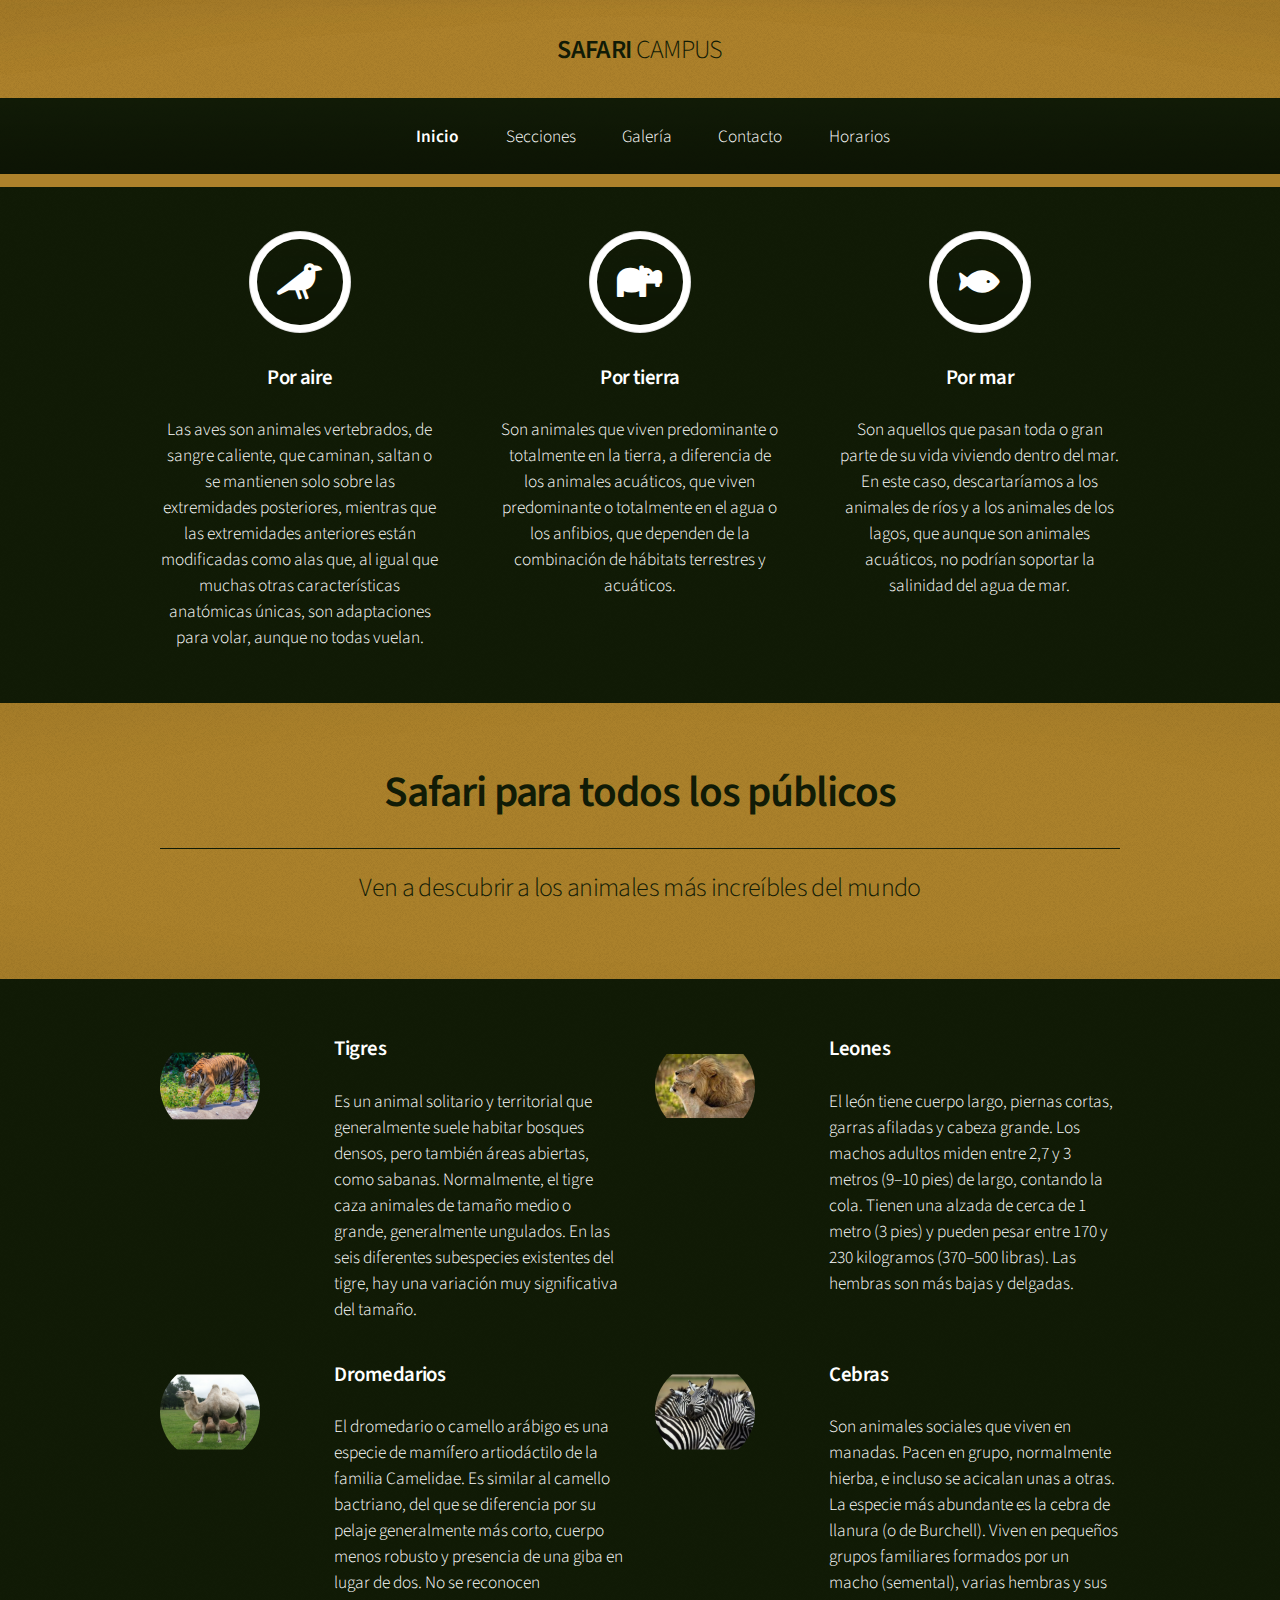
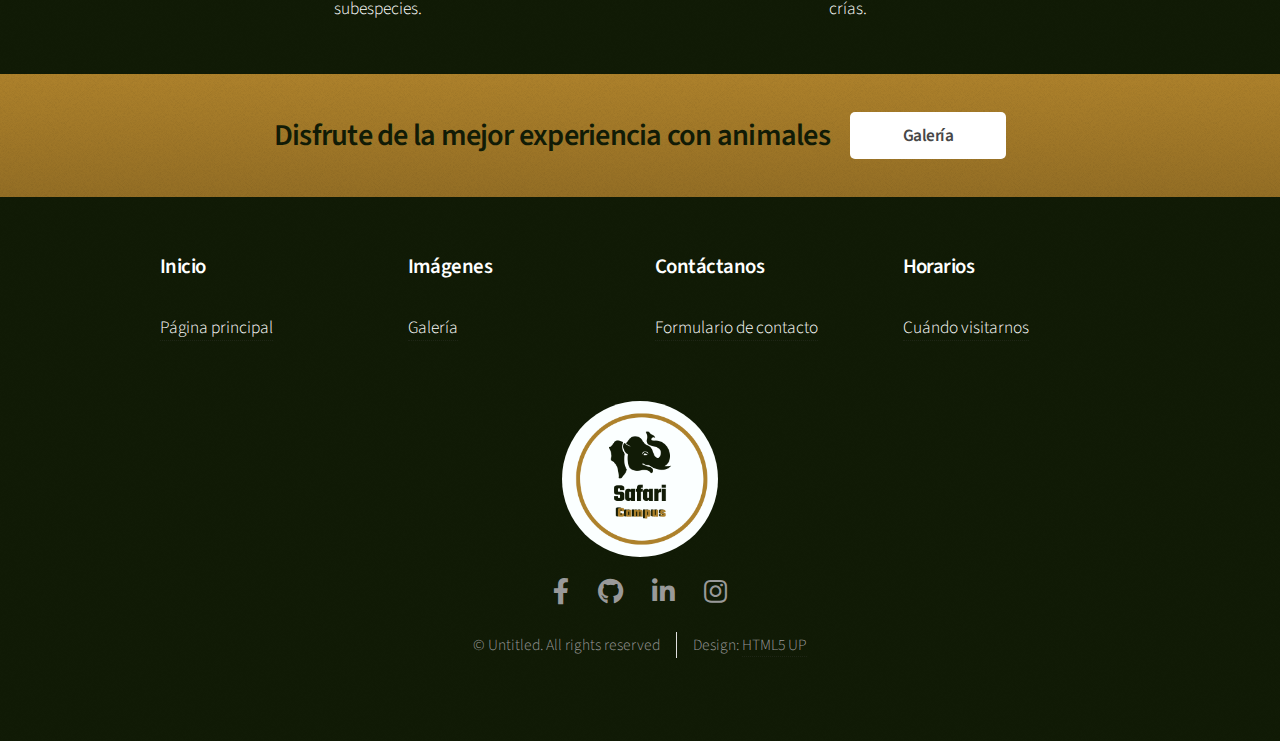
<file: H_IND_DIW_2EV/index.html>
<!DOCTYPE HTML> <!--DTD-->
<!--
	Arcana by HTML5 UP
	html5up.net | @ajlkn
	Free for personal and commercial use under the CCA 3.0 license (html5up.net/license)
-->
<html lang="es-ES"> <!--Idioma-->
	<head>
		<title>HITO INDIVIDUAL DIW</title>
		<meta charset="utf-8" />
		<meta name="viewport" content="width=device-width, initial-scale=1.0" /> <!--Viewport-->
		<link rel="stylesheet" href="assets/css/main.css" />
	</head>
	<body class="is-preload">
		<div id="page-wrapper">
			<!-- Header -->
			<div id="header">
				<!-- Logo -->
				<h1><a href="index.html" id="logo">SAFARI <em>CAMPUS</em></a></h1>
				<!-- Nav -->
				<nav id="nav">
					<ul>
						<li class="current"><a href="index.html">Inicio</a></li>
						<li>
							<a href="#" id="submenu" name="submenu" role="menuitem" aria-haspopup="true" aria-expanded="false" href="#">Secciones</a>
							<ul role="menu">
								<li role="none"><a id="submenu" name="submenu" role="menuitem" aria-haspopup="true" aria-expanded="false" href="#">Semi Libertad</a>
									<ul role="menu">
										<li role="none"><a role="menuitem" href="#">Tierra</a></li>
										<li role="none"><a role="menuitem" href="#">Aire</a></li>
										<li role="none"><a role="menuitem" href="#">Agua</a></li>
									</ul>
								</li>
								<li role="none"><a role="menuitem" href="#">Carnivoros</a></li>
								<li role="none"><a role="menuitem" href="#">Aves</a></li>
								<li role="none"><a role="menuitem" href="#">Reptiles</a></li>
							</ul>
						</li>
						<li><a href="galeria.html">Galería</a></li>
						<li><a href="contacto.html">Contacto</a></li>
						<li><a href="horarios.html">Horarios</a></li>
					</ul>
				</nav>
			</div>
		<main id=”main”>
			<!-- Highlights -->
				<section class="wrapper style1">
					<div class="container">
						<div class="row gtr-200">
							<section class="col-4 col-12-narrower">
								<div class="box highlight">
									<i class="icon solid major fa-crow" aria-hidden="true" title="Cuervo"></i>
									<h3>Por aire</h3>
									<p>Las aves son animales vertebrados, de sangre caliente, que caminan, saltan o se mantienen solo sobre las extremidades posteriores, mientras que las extremidades anteriores están modificadas como alas que, al igual que muchas otras características anatómicas únicas, son adaptaciones para volar, aunque no todas vuelan.</p>
								</div>
							</section>
							<section class="col-4 col-12-narrower">
								<div class="box highlight">
									<i class="icon solid major fa-hippo" aria-hidden="true" title="Hipopotamo"></i>
									<h3>Por tierra</h3>
									<p>Son animales que viven predominante o totalmente en la tierra, a diferencia de los animales acuáticos, que viven predominante o totalmente en el agua o los anfibios, que dependen de la combinación de hábitats terrestres y acuáticos.</p>
								</div>
							</section>
							<section class="col-4 col-12-narrower">
								<div class="box highlight">
									<i class="icon solid major fa-fish" aria-hidden="true" title="Pez"></i>
									<h3>Por mar</h3>
									<p>Son aquellos que pasan toda o gran parte de su vida viviendo dentro del mar. En este caso, descartaríamos a los animales de ríos y a los animales de los lagos, que aunque son animales acuáticos, no podrían soportar la salinidad del agua de mar.</p>
								</div>
							</section>
						</div>
					</div>
				</section>

			<!-- Gigantic Heading -->
				<section class="wrapper style2">
					<div class="container">
						<header class="major">
							<h2 id="h2index">Safari para todos los públicos</h2>
							<p>Ven a descubrir a los animales más increíbles del mundo</p>
						</header>
					</div>
				</section>

			<!-- Posts -->
				<section class="wrapper style1">
					<div class="container">
						<div class="row">
							<section class="col-6 col-12-narrower">
								<div class="box post">
									<a href="" class="image left">
										<svg width="100" height="100">
											<defs>
											  <pattern id="image1" patternUnits="userSpaceOnUse" height="100" width="100">
												<image x="0" y="0" height="100" width="100" xlink:href="media/tigres.webp"></image>
											  </pattern>
											</defs>
											<circle id='top' cx="50" cy="50" r="50" fill="url(#image1)"/>
										  </svg>
									</a>
									<div class="inner">
										<h3>Tigres</h3>
										<p>Es un animal solitario y territorial que generalmente suele habitar bosques densos, pero también áreas abiertas, como sabanas. Normalmente, el tigre caza animales de tamaño medio o grande, generalmente ungulados. En las seis diferentes subespecies existentes del tigre, hay una variación muy significativa del tamaño.</p>
									</div>
								</div>
							</section>
							<section class="col-6 col-12-narrower">
								<div class="box post">
									<a href="#" class="image left">
										<svg width="100" height="100">
											<defs>
											  <pattern id="image2" patternUnits="userSpaceOnUse" height="100" width="100">
												<image x="0" y="0" height="100" width="100" xlink:href="media/leones.webp"></image>
											  </pattern>
											</defs>
											<circle id='top' cx="50" cy="50" r="50" fill="url(#image2)"/>
										</svg>
									</a>
									<div class="inner">
										<h3>Leones</h3>
										<p>El león tiene cuerpo largo, piernas cortas, garras afiladas y cabeza grande. Los machos adultos miden entre 2,7 y 3 metros (9–10 pies) de largo, contando la cola. Tienen una alzada de cerca de 1 metro (3 pies) y pueden pesar entre 170 y 230 kilogramos (370–500 libras). Las hembras son más bajas y delgadas.</p>
									</div>
								</div>
							</section>
						</div>
						<div class="row">
							<section class="col-6 col-12-narrower">
								<div class="box post">
									<a href="#" class="image left">
										<svg width="100" height="100">
											<defs>
											  <pattern id="image3" patternUnits="userSpaceOnUse" height="100" width="100">
												<image x="0" y="0" height="100" width="100" xlink:href="media/dromedarios.webp"></image>
											  </pattern>
											</defs>
											<circle id='top' cx="50" cy="50" r="50" fill="url(#image3)"/>
										</svg>
									</a>
									<div class="inner">
										<h3>Dromedarios</h3>
										<p>El dromedario o camello arábigo es una especie de mamífero artiodáctilo de la familia Camelidae.​ Es similar al camello bactriano, del que se diferencia por su pelaje generalmente más corto, cuerpo menos robusto y presencia de una giba en lugar de dos. No se reconocen subespecies.</p>
									</div>
								</div>
							</section>
							<section class="col-6 col-12-narrower">
								<div class="box post">
									<a href="#" class="image left">
										<svg width="100" height="100">
											<defs>
											  <pattern id="image4" patternUnits="userSpaceOnUse" height="100" width="100">
												<image x="0" y="0" height="100" width="100" xlink:href="media/cebras.webp"></image>
											  </pattern>
											</defs>
											<circle id='top' cx="50" cy="50" r="50" fill="url(#image4)"/>
										</svg> 
									</a>
									<div class="inner">
										<h3>Cebras</h3>
										<p>Son animales sociales que viven en manadas. Pacen en grupo, normalmente hierba, e incluso se acicalan unas a otras. La especie más abundante es la cebra de llanura (o de Burchell). Viven en pequeños grupos familiares formados por un macho (semental), varias hembras y sus crías.</p>
									</div>
								</div>
							</section>
						</div>
					</div>
				</section>

			<!-- CTA -->
				<section id="cta" class="wrapper style3">
					<div class="container">
						<header>
							<h2 id="h2index">Disfrute de la mejor experiencia con animales</h2>
							<a href="galeria.html" class="button">Galería</a>
						</header>
					</div>
				</section>
		</main>

			<!-- Footer -->
				<div id="footer">
					<div class="container">
						<div class="row">
							<section class="col-3 col-6-narrower col-12-mobilep">
								<h3>Inicio</h3>
								<ul class="links">
									<li><a href="index.html">Página principal</a></li>
								</ul>
							</section>
							<section class="col-3 col-6-narrower col-12-mobilep">
								<h3>Imágenes</h3>
								<ul class="links">
									<li><a href="galeria.html">Galería</a></li>
								</ul>
							</section>
							<section class="col-3 col-6-narrower col-12-mobilep">
								<h3>Contáctanos</h3>
								<ul class="links">
									<li><a href="contacto.html">Formulario de contacto</a></li>
								</ul>
							</section>
							<section class="col-3 col-6-narrower col-12-mobilep">
								<h3>Horarios</h3>
								<ul class="links">
									<li><a href="horarios.html">Cuándo visitarnos</a></li>
								</ul>
							</section>
						</div>
					</div>

					<div class="container">
						<ul class="icons">
							<li><a href="index.html"><span class="label"><img id="logo" src="./media/SafariCamp.png"></span></a></li>
						</ul>
					</div>

					<!-- Icons -->
						<ul class="icons">
							<li><a href="https://www.facebook.com/safarimadrid/" class="icon brands fa-facebook-f"><span class="label">Facebook</span></a></li>
							<li><a href="https://github.com/Chaarly99/" class="icon brands fa-github"><span class="label">GitHub</span></a></li>
							<li><a href="https://www.linkedin.com/in/carlos-parro-p%C3%A9rez-5907aa153/" class="icon brands fa-linkedin-in"><span class="label">LinkedIn</span></a></li>
							<li><a href="https://www.instagram.com/safarimadridoficial/" class="icon brands fa-instagram"><span class="label">Google+</span></a></li>
						</ul>

					<!-- Copyright -->
						<div class="copyright">
							<ul class="menu">
								<li>&copy; Untitled. All rights reserved</li><li>Design: <a href="http://html5up.net">HTML5 UP</a></li>
							</ul>
						</div>

					<!--<a id=”skip” href="#main">Saltar navegación</a>-->

				</div>

		</div>

		<script>
			col_ariaexpanded = document.getElementsByName("submenu");
			document.addEventListener("keydown",function(e){
				if(e.keyCode == 27){
					col_ariaexpanded.forEach(function(el,index){
						el.setAttribute("aria-expanded","false");
					});
				}
			});

		</script>
		<!-- Scripts -->
			<script src="assets/js/jquery.min.js"></script>
			<script src="assets/js/jquery.dropotron.min.js"></script>
			<script src="assets/js/browser.min.js"></script>
			<script src="assets/js/breakpoints.min.js"></script>
			<script src="assets/js/util.js"></script>
			<script src="assets/js/main.js"></script>

	</body>
</html>
</file>
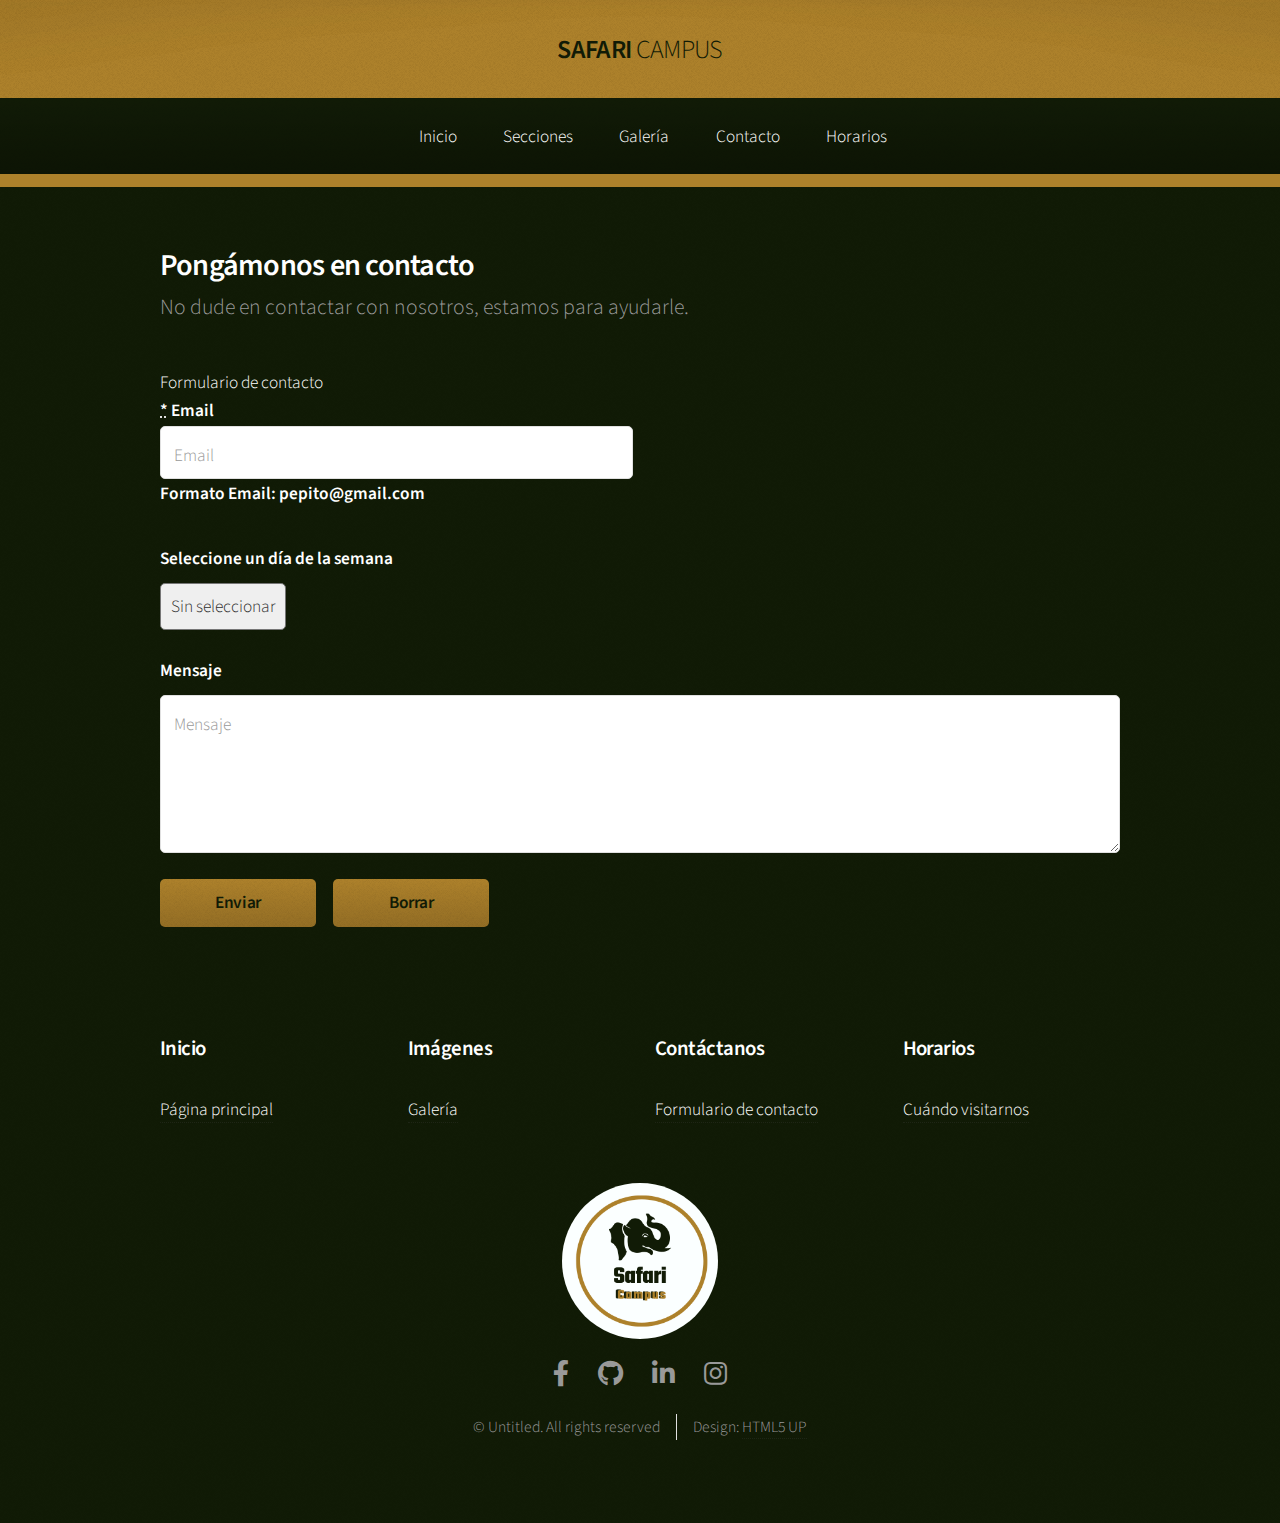
<file: H_IND_DIW_2EV/contacto.html>
<!DOCTYPE HTML>
<!--
	Arcana by HTML5 UP
	html5up.net | @ajlkn
	Free for personal and commercial use under the CCA 3.0 license (html5up.net/license)
-->
<html>
	<head>
		<title>HITO INDIVIDUAL DIW</title>
		<meta charset="utf-8" />
		<meta name="viewport" content="width=device-width, initial-scale=1, user-scalable=no" />
		<link rel="stylesheet" href="assets/css/main.css" />
	</head>
	<body class="is-preload">
		<div id="page-wrapper">

			<!-- Header -->
				<div id="header">

					<!-- Logo -->
					<h1><a href="index.html" id="logo">SAFARI <em>CAMPUS</em></a></h1>

					<!-- Nav -->
					<nav id="nav">
						<ul>
							<li><a href="index.html">Inicio</a></li>
							<li>
								<a href="#" role="menuitem" aria-haspopup="true" aria-expanded="false" href="#">Secciones</a>
								<ul role="menu">
									<li role="none"><a role="menuitem" aria-haspopup="true" aria-expanded="false" href="#">Semi Libertad</a>
										<ul role="menu">
											<li role="none"><a role="menuitem" href="#">Tierra</a></li>
											<li role="none"><a role="menuitem" href="#">Aire</a></li>
											<li role="none"><a role="menuitem" href="#">Agua</a></li>
										</ul>
									</li>
									<li role="none"><a role="menuitem" href="#">Carnivoros</a></li>
									<li role="none"><a role="menuitem" href="#">Aves</a></li>
									<li role="none"><a role="menuitem" href="#">Reptiles</a></li>
								</ul>
							</li>
							<li><a href="galeria.html">Galería</a></li>
							<li><a href="contacto.html">Contacto</a></li>
							<li><a href="horarios.html">Horarios</a></li>
						</ul>
					</nav>
				</div>

			<!-- Main -->
				<section class="wrapper style1">
					<div class="container">
						<div>
							<div class="col-8 col-12-narrower">
								<div id="content">
									<!-- Content -->
									<article>
										<header>
											<h2>Pongámonos en contacto</h2>
											<p>No dude en contactar con nosotros, estamos para ayudarle.</p>
										</header>

										<section class="col-6 col-12-narrower">
											<form name="form1">
												<fieldset>
													<legend>Formulario de contacto</legend>
													<div class="row gtr-50">
														<div class="col-6 col-12-mobilep">
															<label for="email"><abbr title="campo obligatorio">*</abbr>
																Email
																<input type="email" name="email" id="email" placeholder="Email" aria-describedby="Email" required="required" autocomplete="email"/>
																<span id="formatoemail">Formato Email: pepito@gmail.com</span>
																<span id="errormsg"></span>
															</label>
														</div>
													</div>
												</fieldset>
												
												<!-- Casillas de verificación 
												<fieldset>
													<legend>Seleccione las semanas en las que se encuentra
													interesado</legend>
													<input id="Semana1" type="checkbox" name="Semana1"
													value="Semana1" />
													<label for="Semana1">Semana1</label>
													<input id="Semana2" type="checkbox" name="Semana2"
													value="Semana2" />
													<label for="Semana2">Semana2</label>
												</fieldset>-->
												<br>
												<label for="dia">Seleccione un día de la semana</label>
													<select id="dia" name="dia">
													<option value="">Sin seleccionar</option>
													<optgroup label="Laborales">
														<option value="Lunes">Lunes</option>
														<option value="Martes">Martes</option>
														<option value="Miércoles">Miércoles</option>
														<option value="Jueves">Jueves</option>
														<option value="Viernes">Viernes</option>
													</optgroup>
													<optgroup label="Festivos">
														<option value="Sabado">Sabado</option>
														<option value="Domingo">Domingo</option>
													</optgroup>
												</select>
												<br>
												<br>
												<div class="col-12">
													<label for="mensaje">Mensaje</label>
													<textarea name="mensaje" id="mensaje" placeholder="Mensaje" rows="5"></textarea>
												</div>
												<br>
												<div class="col-12">
													<ul class="actions">
														<li><input type="submit" class="button alt" value="Enviar" onclick="ValidateEmail(document.form1.email)"/></li>
														<li></li><input type="reset" class="button alt" value="Borrar" /></li>
													</ul>
												</div>
												<!-- Mensaje de envío correcto 
												<p class="StatusOK">El formulario ha sido enviado con éxito.</p>
												Mensaje de envío incorrecto 
												<p class="StatusERROR">Se ha producido un error en el envío del
												formulario.</p>-->
											</form>
										</section>
									</article>
								</div>
							</div>
						</div>
					</div>
				</section>

			<!-- Footer -->
			<div id="footer">
				<div class="container">
					<div class="row">
						<section class="col-3 col-6-narrower col-12-mobilep">
							<h3>Inicio</h3>
							<ul class="links">
								<li><a href="index.html">Página principal</a></li>
							</ul>
						</section>
						<section class="col-3 col-6-narrower col-12-mobilep">
							<h3>Imágenes</h3>
							<ul class="links">
								<li><a href="galeria.html">Galería</a></li>
							</ul>
						</section>
						<section class="col-3 col-6-narrower col-12-mobilep">
							<h3>Contáctanos</h3>
							<ul class="links">
								<li><a href="contacto.html">Formulario de contacto</a></li>
							</ul>
						</section>
						<section class="col-3 col-6-narrower col-12-mobilep">
							<h3>Horarios</h3>
							<ul class="links">
								<li><a href="horarios.html">Cuándo visitarnos</a></li>
							</ul>
						</section>
					</div>
				</div>

				<div class="container">
					<ul class="icons">
						<li><a href="index.html"><span class="label"><img id="logo" src="./media/SafariCamp.png"></span></a></li>
					</ul>
				</div>

				<!-- Icons -->
					<ul class="icons">
						<li><a href="https://www.facebook.com/safarimadrid/" class="icon brands fa-facebook-f"><span class="label">Facebook</span></a></li>
						<li><a href="https://github.com/Chaarly99/" class="icon brands fa-github"><span class="label">GitHub</span></a></li>
						<li><a href="https://www.linkedin.com/in/carlos-parro-p%C3%A9rez-5907aa153/" class="icon brands fa-linkedin-in"><span class="label">LinkedIn</span></a></li>
						<li><a href="https://www.instagram.com/safarimadridoficial/" class="icon brands fa-instagram"><span class="label">Google+</span></a></li>
					</ul>

				<!-- Copyright -->
					<div class="copyright">
						<ul class="menu">
							<li>&copy; Untitled. All rights reserved</li><li>Design: <a href="http://html5up.net">HTML5 UP</a></li>
						</ul>
					</div>

			</div>

		</div>

		<script>
			function ValidateEmail(inputEmail)
			{
				var mailformat = /^w+([.-]?w+)*@w+([.-]?w+)*(.w{2,3})+$/;

				if(!inputEmail.value.match(mailformat))
				{
					alert("Ha introducido un email inválido!"); 
					document.form1.email.focus();
					return false;
				}
			}
		</script>

		<!-- Scripts -->
			<script src="assets/js/jquery.min.js"></script>
			<script src="assets/js/jquery.dropotron.min.js"></script>
			<script src="assets/js/browser.min.js"></script>
			<script src="assets/js/breakpoints.min.js"></script>
			<script src="assets/js/util.js"></script>
			<script src="assets/js/main.js"></script>

	</body>
</html>
</file>
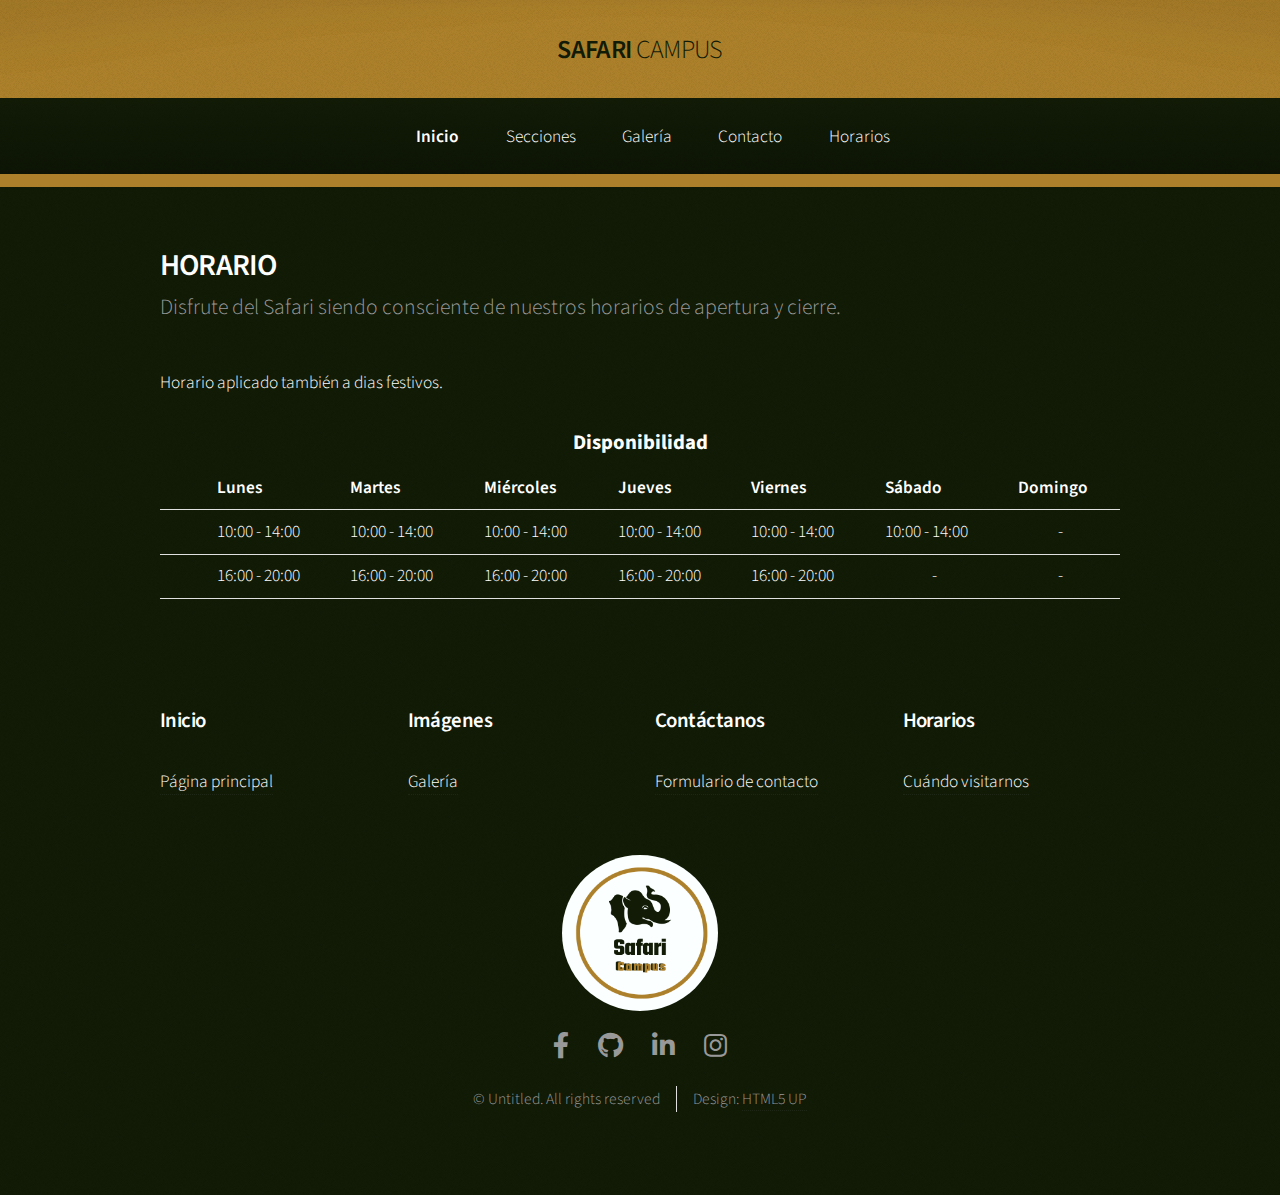
<file: H_IND_DIW_2EV/horarios.html>
<!DOCTYPE HTML>
<!--
	Arcana by HTML5 UP
	html5up.net | @ajlkn
	Free for personal and commercial use under the CCA 3.0 license (html5up.net/license)
-->
<html>
	<head>
		<title>HITO INDIVIDUAL DIW</title>
		<meta charset="utf-8" />
		<meta name="viewport" content="width=device-width, initial-scale=1, user-scalable=no" />
		<link rel="stylesheet" href="assets/css/main.css" />
	</head>
	<body class="is-preload">
		<div id="page-wrapper">

			<!-- Header -->
				<div id="header">

					<!-- Logo -->
					<h1><a href="index.html" id="logo">SAFARI <em>CAMPUS</em></a></h1>

					<!-- Nav -->
					<nav id="nav">
						<ul>
							<li class="current"><a href="index.html">Inicio</a></li>
							<li>
								<a href="#" role="menuitem" aria-haspopup="true" aria-expanded="false" href="#">Secciones</a>
								<ul role="menu">
									<li role="none"><a role="menuitem" aria-haspopup="true" aria-expanded="false" href="#">Semi Libertad</a>
										<ul role="menu">
											<li role="none"><a role="menuitem" href="#">Tierra</a></li>
											<li role="none"><a role="menuitem" href="#">Aire</a></li>
											<li role="none"><a role="menuitem" href="#">Agua</a></li>
										</ul>
									</li>
									<li role="none"><a role="menuitem" href="#">Carnivoros</a></li>
									<li role="none"><a role="menuitem" href="#">Aves</a></li>
									<li role="none"><a role="menuitem" href="#">Reptiles</a></li>
								</ul>
							</li>
							<li><a href="galeria.html">Galería</a></li>
							<li><a href="contacto.html">Contacto</a></li>
							<li><a href="horarios.html">Horarios</a></li>
						</ul>
					</nav>

				</div>

			<!-- Main -->
				<section class="wrapper style1">
					<div class="container">
						<div id="content">

							<!-- Content -->

								<article>
									<header>
										<h2>HORARIO</h2>
										<p>Disfrute del Safari siendo consciente de nuestros horarios de apertura y cierre.</p>
									</header>
									<p id="descripción">Horario aplicado también a dias festivos.</p>
										<table class="default" aria-describedby="descripción">
											<caption>Disponibilidad</caption>
											<tr>
												<td></td>
												<th id="d1">Lunes</th>
												<th id="d2">Martes</th>
												<th id="d3">Miércoles</th>
												<th id="d4">Jueves</th>
												<th id="d5">Viernes</th>
												<th id="d6">Sábado</th>
												<th id="d7">Domingo</th>
											</tr>
											<tr>
												<th id="t1"></th>
												<td headers="d1 t1">10:00 - 14:00</td>
												<td headers="d2 t1">10:00 - 14:00</td>
												<td headers="d3 t1">10:00 - 14:00</td>
												<td headers="d4 t1">10:00 - 14:00</td>
												<td headers="d5 t1">10:00 - 14:00</td>
												<td headers="d6 t1">10:00 - 14:00</td>
												<td headers="d7 t1" style="text-align: center;">-</td>
											</tr>
											<tr>
												<th id="t2"></th>
												<td headers="d1 t2">16:00 - 20:00</td>
												<td headers="d2 t2">16:00 - 20:00</td>
												<td headers="d3 t2">16:00 - 20:00</td>
												<td headers="d4 t2">16:00 - 20:00</td>
												<td headers="d5 t2">16:00 - 20:00</td>
												<td headers="d6 t2" style="text-align: center;">-</td>
												<td headers="d7 t2" style="text-align: center;">-</td>
											</tr>
										</table>
								</article>
						</div>
					</div>
				</section>

			<!-- Footer -->
			<div id="footer">
				<div class="container">
					<div class="row">
						<section class="col-3 col-6-narrower col-12-mobilep">
							<h3>Inicio</h3>
							<ul class="links">
								<li><a href="index.html">Página principal</a></li>
							</ul>
						</section>
						<section class="col-3 col-6-narrower col-12-mobilep">
							<h3>Imágenes</h3>
							<ul class="links">
								<li><a href="galeria.html">Galería</a></li>
							</ul>
						</section>
						<section class="col-3 col-6-narrower col-12-mobilep">
							<h3>Contáctanos</h3>
							<ul class="links">
								<li><a href="contacto.html">Formulario de contacto</a></li>
							</ul>
						</section>
						<section class="col-3 col-6-narrower col-12-mobilep">
							<h3>Horarios</h3>
							<ul class="links">
								<li><a href="horarios.html">Cuándo visitarnos</a></li>
							</ul>
						</section>
					</div>
				</div>

				<div class="container">
					<ul class="icons">
						<li><a href="index.html"><span class="label"><img id="logo" src="./media/SafariCamp.png"></span></a></li>
					</ul>
				</div>

				<!-- Icons -->
					<ul class="icons">
						<li><a href="https://www.facebook.com/safarimadrid/" class="icon brands fa-facebook-f"><span class="label">Facebook</span></a></li>
						<li><a href="https://github.com/Chaarly99/" class="icon brands fa-github"><span class="label">GitHub</span></a></li>
						<li><a href="https://www.linkedin.com/in/carlos-parro-p%C3%A9rez-5907aa153/" class="icon brands fa-linkedin-in"><span class="label">LinkedIn</span></a></li>
						<li><a href="https://www.instagram.com/safarimadridoficial/" class="icon brands fa-instagram"><span class="label">Google+</span></a></li>
					</ul>

				<!-- Copyright -->
					<div class="copyright">
						<ul class="menu">
							<li>&copy; Untitled. All rights reserved</li><li>Design: <a href="http://html5up.net">HTML5 UP</a></li>
						</ul>
					</div>

			</div>
		</div>

		<!-- Scripts -->
			<script src="assets/js/jquery.min.js"></script>
			<script src="assets/js/jquery.dropotron.min.js"></script>
			<script src="assets/js/browser.min.js"></script>
			<script src="assets/js/breakpoints.min.js"></script>
			<script src="assets/js/util.js"></script>
			<script src="assets/js/main.js"></script>

	</body>
</html>
</file>
<file: H_IND_DIW_2EV/assets/css/main.css>
@import url("fontawesome-all.min.css");
@import url("https://fonts.googleapis.com/css?family=Source+Sans+Pro:300,300italic,600,600italic");

/*
	Arcana by HTML5 UP
	html5up.net | @ajlkn
	Free for personal and commercial use under the CCA 3.0 license (html5up.net/license)
*/

html, body, div, span, applet, object,
iframe, h1, h2, h3, h4, h5, h6, p, blockquote,
pre, a, abbr, acronym, address, big, cite,
code, del, dfn, em, img, ins, kbd, q, s, samp,
small, strike, strong, sub, sup, tt, var, b,
u, i, center, dl, dt, dd, ol, ul, li, fieldset,
form, label, legend, table, caption, tbody,
tfoot, thead, tr, th, td, article, aside,
canvas, details, embed, figure, figcaption,
footer, header, hgroup, menu, nav, output, ruby,
section, summary, time, mark, audio, video {
	margin: 0;
	padding: 0;
	border: 0;
	font-size: 100%;
	font: inherit;
	vertical-align: baseline;}

article, aside, details, figcaption, figure,
footer, header, hgroup, menu, nav, section {
	display: block;}

body {
	line-height: 1;
	text-rendering: optimizeLegibility;
}

ol, ul {
	list-style: none;
}

blockquote, q {
	quotes: none;
}

	blockquote:before, blockquote:after, q:before, q:after {
		content: '';
		content: none;
	}

table {
	border-collapse: collapse;
	border-spacing: 0;
}

body {
	-webkit-text-size-adjust: none;
}

mark {
	background-color: transparent;
	color: inherit;
}

input::-moz-focus-inner {
	border: 0;
	padding: 0;
}

input, select, textarea {
	-moz-appearance: none;
	-webkit-appearance: none;
	-ms-appearance: none;
	appearance: none;
	color:#111B06;
}

svg:hover{
	transform: scale(1.5);
}

/* Basic */

	html {
		box-sizing: border-box;
	}

	*, *:before, *:after {
		box-sizing: inherit;
	}

	body {
		background: #111B06 url("images/bg01.png");
		overflow: auto;
	}

		body.is-preload *, body.is-preload *:before, body.is-preload *:after {
			-moz-animation: none !important;
			-webkit-animation: none !important;
			-ms-animation: none !important;
			animation: none !important;
			-moz-transition: none !important;
			-webkit-transition: none !important;
			-ms-transition: none !important;
			transition: none !important;
		}

	body, input, select, textarea {
		color: #fff;
		font-family: 'Source Sans Pro', sans-serif;
		font-size: 16pt;
		font-weight: 300;
		line-height: 1.65em;
	}

	#dia{
		color:#2f2f2f;
		border-radius: 5px;
		padding: 1%;
	}

	#logo{
		color:#111B06;
	}

	a {
		-moz-transition: color 0.2s ease-in-out, border-color 0.2s ease-in-out, opacity 0.2s ease-in-out;
		-webkit-transition: color 0.2s ease-in-out, border-color 0.2s ease-in-out, opacity 0.2s ease-in-out;
		-ms-transition: color 0.2s ease-in-out, border-color 0.2s ease-in-out, opacity 0.2s ease-in-out;
		transition: color 0.2s ease-in-out, border-color 0.2s ease-in-out, opacity 0.2s ease-in-out;
		color: #fff;
		text-decoration: none;
		border-bottom: dotted 1px;
	}

		a:hover {
			color: #ab812b;
			border-bottom-color: transparent;
		}

		a:link, a:visited, a:active {
			text-decoration:none;
		}

	strong, b {
		font-weight: 600;
	}

	em, i {
		font-style: italic;
	}

	p, ul, ol, dl, table, blockquote {
		margin: 0 0 2em 0;
	}

	h1, h2, h3, h4, h5, h6 {
		color: inherit;
		font-weight: 600;
		line-height: 1.75em;
		margin-bottom: 1em;
	}

		h1 a, h2 a, h3 a, h4 a, h5 a, h6 a {
			color: inherit;
			text-decoration: none;
		}

		h1 em, h2 em, h3 em, h4 em, h5 em, h6 em {
			font-style: normal;
			font-weight: 300;
		}

	h2 {
		font-size: 1.75em;
		letter-spacing: -0.025em;
	}

	#h2index{
		color:#111B06;
	}

	h3 {
		font-size: 1.2em;
		letter-spacing: -0.025em;
	}

	sub {
		font-size: 0.8em;
		position: relative;
		top: 0.5em;
	}

	sup {
		font-size: 0.8em;
		position: relative;
		top: -0.5em;
	}

	hr {
		border-top: solid 1px #e0e0e0;
		border: 0;
		margin-bottom: 1.5em;
	}

	blockquote {
		border-left: solid 0.5em #e0e0e0;
		font-style: italic;
		padding: 1em 0 1em 2em;
	}

/* Container */

	.container {
		margin: 0 auto;
		max-width: 100%;
		width: 1400px;
	}

		@media screen and (max-width: 1680px) {

			.container {
				width: 1200px;
			}

		}

		@media screen and (max-width: 1280px) {

			.container {
				width: 960px;
			}

		}

		@media screen and (max-width: 980px) {

			.container {
				width: 95%;
			}

		}

		@media screen and (max-width: 840px) {

			.container {
				width: 95%;
			}

		}

		@media screen and (max-width: 736px) {

			.container {
				width: 90%;
			}

		}

		@media screen and (max-width: 480px) {

			.container {
				width: 100%;
			}

		}

/* Row */

	.row {
		display: flex;
		flex-wrap: wrap;
		box-sizing: border-box;
		align-items: stretch;
	}

		.row > * {
			box-sizing: border-box;
		}

		.row.gtr-uniform > * > :last-child {
			margin-bottom: 0;
		}

		.row.aln-left {
			justify-content: flex-start;
		}

		.row.aln-center {
			justify-content: center;
		}

		.row.aln-right {
			justify-content: flex-end;
		}

		.row.aln-top {
			align-items: flex-start;
		}

		.row.aln-middle {
			align-items: center;
		}

		.row.aln-bottom {
			align-items: flex-end;
		}

		.row > .imp {
			order: -1;
		}

		.row > .col-1 {
			width: 8.33333%;
		}

		.row > .off-1 {
			margin-left: 8.33333%;
		}

		.row > .col-2 {
			width: 16.66667%;
		}

		.row > .off-2 {
			margin-left: 16.66667%;
		}

		.row > .col-3 {
			width: 25%;
		}

		.row > .off-3 {
			margin-left: 25%;
		}

		.row > .col-4 {
			width: 33.33333%;
		}

		.row > .off-4 {
			margin-left: 33.33333%;
		}

		.row > .col-5 {
			width: 41.66667%;
		}

		.row > .off-5 {
			margin-left: 41.66667%;
		}

		.row > .col-6 {
			width: 50%;
		}

		.row > .off-6 {
			margin-left: 50%;
		}

		.row > .col-7 {
			width: 58.33333%;
		}

		.row > .off-7 {
			margin-left: 58.33333%;
		}

		.row > .col-8 {
			width: 66.66667%;
		}

		.row > .off-8 {
			margin-left: 66.66667%;
		}

		.row > .col-9 {
			width: 75%;
		}

		.row > .off-9 {
			margin-left: 75%;
		}

		.row > .col-10 {
			width: 83.33333%;
		}

		.row > .off-10 {
			margin-left: 83.33333%;
		}

		.row > .col-11 {
			width: 91.66667%;
		}

		.row > .off-11 {
			margin-left: 91.66667%;
		}

		.row > .col-12 {
			width: 100%;
		}

		.row > .off-12 {
			margin-left: 100%;
		}

		.row.gtr-0 {
			margin-top: 0px;
			margin-left: 0px;
		}

			.row.gtr-0 > * {
				padding: 0px 0 0 0px;
			}

			.row.gtr-0.gtr-uniform {
				margin-top: 0px;
			}

				.row.gtr-0.gtr-uniform > * {
					padding-top: 0px;
				}

		.row.gtr-25 {
			margin-top: -12.5px;
			margin-left: -12.5px;
		}

			.row.gtr-25 > * {
				padding: 12.5px 0 0 12.5px;
			}

			.row.gtr-25.gtr-uniform {
				margin-top: -12.5px;
			}

				.row.gtr-25.gtr-uniform > * {
					padding-top: 12.5px;
				}

		.row.gtr-50 {
			margin-top: -25px;
			margin-left: -25px;
		}

			.row.gtr-50 > * {
				padding: 25px 0 0 25px;
			}

			.row.gtr-50.gtr-uniform {
				margin-top: -25px;
			}

				.row.gtr-50.gtr-uniform > * {
					padding-top: 25px;
				}

		.row {
			margin-top: -50px;
			margin-left: -50px;
		}

			.row > * {
				padding: 50px 0 0 50px;
			}

			.row.gtr-uniform {
				margin-top: -50px;
			}

				.row.gtr-uniform > * {
					padding-top: 50px;
				}

		.row.gtr-150 {
			margin-top: -75px;
			margin-left: -75px;
		}

			.row.gtr-150 > * {
				padding: 75px 0 0 75px;
			}

			.row.gtr-150.gtr-uniform {
				margin-top: -75px;
			}

				.row.gtr-150.gtr-uniform > * {
					padding-top: 75px;
				}

		.row.gtr-200 {
			margin-top: -100px;
			margin-left: -100px;
		}

			.row.gtr-200 > * {
				padding: 100px 0 0 100px;
			}

			.row.gtr-200.gtr-uniform {
				margin-top: -100px;
			}

				.row.gtr-200.gtr-uniform > * {
					padding-top: 100px;
				}

		@media screen and (max-width: 1680px) {

			.row {
				display: flex;
				flex-wrap: wrap;
				box-sizing: border-box;
				align-items: stretch;
			}

				.row > * {
					box-sizing: border-box;
				}

				.row.gtr-uniform > * > :last-child {
					margin-bottom: 0;
				}

				.row.aln-left {
					justify-content: flex-start;
				}

				.row.aln-center {
					justify-content: center;
				}

				.row.aln-right {
					justify-content: flex-end;
				}

				.row.aln-top {
					align-items: flex-start;
				}

				.row.aln-middle {
					align-items: center;
				}

				.row.aln-bottom {
					align-items: flex-end;
				}

				.row > .imp-wide {
					order: -1;
				}

				.row > .col-1-wide {
					width: 8.33333%;
				}

				.row > .off-1-wide {
					margin-left: 8.33333%;
				}

				.row > .col-2-wide {
					width: 16.66667%;
				}

				.row > .off-2-wide {
					margin-left: 16.66667%;
				}

				.row > .col-3-wide {
					width: 25%;
				}

				.row > .off-3-wide {
					margin-left: 25%;
				}

				.row > .col-4-wide {
					width: 33.33333%;
				}

				.row > .off-4-wide {
					margin-left: 33.33333%;
				}

				.row > .col-5-wide {
					width: 41.66667%;
				}

				.row > .off-5-wide {
					margin-left: 41.66667%;
				}

				.row > .col-6-wide {
					width: 50%;
				}

				.row > .off-6-wide {
					margin-left: 50%;
				}

				.row > .col-7-wide {
					width: 58.33333%;
				}

				.row > .off-7-wide {
					margin-left: 58.33333%;
				}

				.row > .col-8-wide {
					width: 66.66667%;
				}

				.row > .off-8-wide {
					margin-left: 66.66667%;
				}

				.row > .col-9-wide {
					width: 75%;
				}

				.row > .off-9-wide {
					margin-left: 75%;
				}

				.row > .col-10-wide {
					width: 83.33333%;
				}

				.row > .off-10-wide {
					margin-left: 83.33333%;
				}

				.row > .col-11-wide {
					width: 91.66667%;
				}

				.row > .off-11-wide {
					margin-left: 91.66667%;
				}

				.row > .col-12-wide {
					width: 100%;
				}

				.row > .off-12-wide {
					margin-left: 100%;
				}

				.row.gtr-0 {
					margin-top: 0px;
					margin-left: 0px;
				}

					.row.gtr-0 > * {
						padding: 0px 0 0 0px;
					}

					.row.gtr-0.gtr-uniform {
						margin-top: 0px;
					}

						.row.gtr-0.gtr-uniform > * {
							padding-top: 0px;
						}

				.row.gtr-25 {
					margin-top: -10px;
					margin-left: -10px;
				}

					.row.gtr-25 > * {
						padding: 10px 0 0 10px;
					}

					.row.gtr-25.gtr-uniform {
						margin-top: -10px;
					}

						.row.gtr-25.gtr-uniform > * {
							padding-top: 10px;
						}

				.row.gtr-50 {
					margin-top: -20px;
					margin-left: -20px;
				}

					.row.gtr-50 > * {
						padding: 20px 0 0 20px;
					}

					.row.gtr-50.gtr-uniform {
						margin-top: -20px;
					}

						.row.gtr-50.gtr-uniform > * {
							padding-top: 20px;
						}

				.row {
					margin-top: -40px;
					margin-left: -40px;
				}

					.row > * {
						padding: 40px 0 0 40px;
					}

					.row.gtr-uniform {
						margin-top: -40px;
					}

						.row.gtr-uniform > * {
							padding-top: 40px;
						}

				.row.gtr-150 {
					margin-top: -60px;
					margin-left: -60px;
				}

					.row.gtr-150 > * {
						padding: 60px 0 0 60px;
					}

					.row.gtr-150.gtr-uniform {
						margin-top: -60px;
					}

						.row.gtr-150.gtr-uniform > * {
							padding-top: 60px;
						}

				.row.gtr-200 {
					margin-top: -80px;
					margin-left: -80px;
				}

					.row.gtr-200 > * {
						padding: 80px 0 0 80px;
					}

					.row.gtr-200.gtr-uniform {
						margin-top: -80px;
					}

						.row.gtr-200.gtr-uniform > * {
							padding-top: 80px;
						}

		}

		@media screen and (max-width: 1280px) {

			.row {
				display: flex;
				flex-wrap: wrap;
				box-sizing: border-box;
				align-items: stretch;
			}

				.row > * {
					box-sizing: border-box;
				}

				.row.gtr-uniform > * > :last-child {
					margin-bottom: 0;
				}

				.row.aln-left {
					justify-content: flex-start;
				}

				.row.aln-center {
					justify-content: center;
				}

				.row.aln-right {
					justify-content: flex-end;
				}

				.row.aln-top {
					align-items: flex-start;
				}

				.row.aln-middle {
					align-items: center;
				}

				.row.aln-bottom {
					align-items: flex-end;
				}

				.row > .imp-normal {
					order: -1;
				}

				.row > .col-1-normal {
					width: 8.33333%;
				}

				.row > .off-1-normal {
					margin-left: 8.33333%;
				}

				.row > .col-2-normal {
					width: 16.66667%;
				}

				.row > .off-2-normal {
					margin-left: 16.66667%;
				}

				.row > .col-3-normal {
					width: 25%;
				}

				.row > .off-3-normal {
					margin-left: 25%;
				}

				.row > .col-4-normal {
					width: 33.33333%;
				}

				.row > .off-4-normal {
					margin-left: 33.33333%;
				}

				.row > .col-5-normal {
					width: 41.66667%;
				}

				.row > .off-5-normal {
					margin-left: 41.66667%;
				}

				.row > .col-6-normal {
					width: 50%;
				}

				.row > .off-6-normal {
					margin-left: 50%;
				}

				.row > .col-7-normal {
					width: 58.33333%;
				}

				.row > .off-7-normal {
					margin-left: 58.33333%;
				}

				.row > .col-8-normal {
					width: 66.66667%;
				}

				.row > .off-8-normal {
					margin-left: 66.66667%;
				}

				.row > .col-9-normal {
					width: 75%;
				}

				.row > .off-9-normal {
					margin-left: 75%;
				}

				.row > .col-10-normal {
					width: 83.33333%;
				}

				.row > .off-10-normal {
					margin-left: 83.33333%;
				}

				.row > .col-11-normal {
					width: 91.66667%;
				}

				.row > .off-11-normal {
					margin-left: 91.66667%;
				}

				.row > .col-12-normal {
					width: 100%;
				}

				.row > .off-12-normal {
					margin-left: 100%;
				}

				.row.gtr-0 {
					margin-top: 0px;
					margin-left: 0px;
				}

					.row.gtr-0 > * {
						padding: 0px 0 0 0px;
					}

					.row.gtr-0.gtr-uniform {
						margin-top: 0px;
					}

						.row.gtr-0.gtr-uniform > * {
							padding-top: 0px;
						}

				.row.gtr-25 {
					margin-top: -7.5px;
					margin-left: -7.5px;
				}

					.row.gtr-25 > * {
						padding: 7.5px 0 0 7.5px;
					}

					.row.gtr-25.gtr-uniform {
						margin-top: -7.5px;
					}

						.row.gtr-25.gtr-uniform > * {
							padding-top: 7.5px;
						}

				.row.gtr-50 {
					margin-top: -15px;
					margin-left: -15px;
				}

					.row.gtr-50 > * {
						padding: 15px 0 0 15px;
					}

					.row.gtr-50.gtr-uniform {
						margin-top: -15px;
					}

						.row.gtr-50.gtr-uniform > * {
							padding-top: 15px;
						}

				.row {
					margin-top: -30px;
					margin-left: -30px;
				}

					.row > * {
						padding: 30px 0 0 30px;
					}

					.row.gtr-uniform {
						margin-top: -30px;
					}

						.row.gtr-uniform > * {
							padding-top: 30px;
						}

				.row.gtr-150 {
					margin-top: -45px;
					margin-left: -45px;
				}

					.row.gtr-150 > * {
						padding: 45px 0 0 45px;
					}

					.row.gtr-150.gtr-uniform {
						margin-top: -45px;
					}

						.row.gtr-150.gtr-uniform > * {
							padding-top: 45px;
						}

				.row.gtr-200 {
					margin-top: -60px;
					margin-left: -60px;
				}

					.row.gtr-200 > * {
						padding: 60px 0 0 60px;
					}

					.row.gtr-200.gtr-uniform {
						margin-top: -60px;
					}

						.row.gtr-200.gtr-uniform > * {
							padding-top: 60px;
						}

		}

		@media screen and (max-width: 980px) {

			.row {
				display: flex;
				flex-wrap: wrap;
				box-sizing: border-box;
				align-items: stretch;
			}

				.row > * {
					box-sizing: border-box;
				}

				.row.gtr-uniform > * > :last-child {
					margin-bottom: 0;
				}

				.row.aln-left {
					justify-content: flex-start;
				}

				.row.aln-center {
					justify-content: center;
				}

				.row.aln-right {
					justify-content: flex-end;
				}

				.row.aln-top {
					align-items: flex-start;
				}

				.row.aln-middle {
					align-items: center;
				}

				.row.aln-bottom {
					align-items: flex-end;
				}

				.row > .imp-narrow {
					order: -1;
				}

				.row > .col-1-narrow {
					width: 8.33333%;
				}

				.row > .off-1-narrow {
					margin-left: 8.33333%;
				}

				.row > .col-2-narrow {
					width: 16.66667%;
				}

				.row > .off-2-narrow {
					margin-left: 16.66667%;
				}

				.row > .col-3-narrow {
					width: 25%;
				}

				.row > .off-3-narrow {
					margin-left: 25%;
				}

				.row > .col-4-narrow {
					width: 33.33333%;
				}

				.row > .off-4-narrow {
					margin-left: 33.33333%;
				}

				.row > .col-5-narrow {
					width: 41.66667%;
				}

				.row > .off-5-narrow {
					margin-left: 41.66667%;
				}

				.row > .col-6-narrow {
					width: 50%;
				}

				.row > .off-6-narrow {
					margin-left: 50%;
				}

				.row > .col-7-narrow {
					width: 58.33333%;
				}

				.row > .off-7-narrow {
					margin-left: 58.33333%;
				}

				.row > .col-8-narrow {
					width: 66.66667%;
				}

				.row > .off-8-narrow {
					margin-left: 66.66667%;
				}

				.row > .col-9-narrow {
					width: 75%;
				}

				.row > .off-9-narrow {
					margin-left: 75%;
				}

				.row > .col-10-narrow {
					width: 83.33333%;
				}

				.row > .off-10-narrow {
					margin-left: 83.33333%;
				}

				.row > .col-11-narrow {
					width: 91.66667%;
				}

				.row > .off-11-narrow {
					margin-left: 91.66667%;
				}

				.row > .col-12-narrow {
					width: 100%;
				}

				.row > .off-12-narrow {
					margin-left: 100%;
				}

				.row.gtr-0 {
					margin-top: 0px;
					margin-left: 0px;
				}

					.row.gtr-0 > * {
						padding: 0px 0 0 0px;
					}

					.row.gtr-0.gtr-uniform {
						margin-top: 0px;
					}

						.row.gtr-0.gtr-uniform > * {
							padding-top: 0px;
						}

				.row.gtr-25 {
					margin-top: -7.5px;
					margin-left: -7.5px;
				}

					.row.gtr-25 > * {
						padding: 7.5px 0 0 7.5px;
					}

					.row.gtr-25.gtr-uniform {
						margin-top: -7.5px;
					}

						.row.gtr-25.gtr-uniform > * {
							padding-top: 7.5px;
						}

				.row.gtr-50 {
					margin-top: -15px;
					margin-left: -15px;
				}

					.row.gtr-50 > * {
						padding: 15px 0 0 15px;
					}

					.row.gtr-50.gtr-uniform {
						margin-top: -15px;
					}

						.row.gtr-50.gtr-uniform > * {
							padding-top: 15px;
						}

				.row {
					margin-top: -30px;
					margin-left: -30px;
				}

					.row > * {
						padding: 30px 0 0 30px;
					}

					.row.gtr-uniform {
						margin-top: -30px;
					}

						.row.gtr-uniform > * {
							padding-top: 30px;
						}

				.row.gtr-150 {
					margin-top: -45px;
					margin-left: -45px;
				}

					.row.gtr-150 > * {
						padding: 45px 0 0 45px;
					}

					.row.gtr-150.gtr-uniform {
						margin-top: -45px;
					}

						.row.gtr-150.gtr-uniform > * {
							padding-top: 45px;
						}

				.row.gtr-200 {
					margin-top: -60px;
					margin-left: -60px;
				}

					.row.gtr-200 > * {
						padding: 60px 0 0 60px;
					}

					.row.gtr-200.gtr-uniform {
						margin-top: -60px;
					}

						.row.gtr-200.gtr-uniform > * {
							padding-top: 60px;
						}

		}

		@media screen and (max-width: 840px) {

			.row {
				display: flex;
				flex-wrap: wrap;
				box-sizing: border-box;
				align-items: stretch;
			}

				.row > * {
					box-sizing: border-box;
				}

				.row.gtr-uniform > * > :last-child {
					margin-bottom: 0;
				}

				.row.aln-left {
					justify-content: flex-start;
				}

				.row.aln-center {
					justify-content: center;
				}

				.row.aln-right {
					justify-content: flex-end;
				}

				.row.aln-top {
					align-items: flex-start;
				}

				.row.aln-middle {
					align-items: center;
				}

				.row.aln-bottom {
					align-items: flex-end;
				}

				.row > .imp-narrower {
					order: -1;
				}

				.row > .col-1-narrower {
					width: 8.33333%;
				}

				.row > .off-1-narrower {
					margin-left: 8.33333%;
				}

				.row > .col-2-narrower {
					width: 16.66667%;
				}

				.row > .off-2-narrower {
					margin-left: 16.66667%;
				}

				.row > .col-3-narrower {
					width: 25%;
				}

				.row > .off-3-narrower {
					margin-left: 25%;
				}

				.row > .col-4-narrower {
					width: 33.33333%;
				}

				.row > .off-4-narrower {
					margin-left: 33.33333%;
				}

				.row > .col-5-narrower {
					width: 41.66667%;
				}

				.row > .off-5-narrower {
					margin-left: 41.66667%;
				}

				.row > .col-6-narrower {
					width: 50%;
				}

				.row > .off-6-narrower {
					margin-left: 50%;
				}

				.row > .col-7-narrower {
					width: 58.33333%;
				}

				.row > .off-7-narrower {
					margin-left: 58.33333%;
				}

				.row > .col-8-narrower {
					width: 66.66667%;
				}

				.row > .off-8-narrower {
					margin-left: 66.66667%;
				}

				.row > .col-9-narrower {
					width: 75%;
				}

				.row > .off-9-narrower {
					margin-left: 75%;
				}

				.row > .col-10-narrower {
					width: 83.33333%;
				}

				.row > .off-10-narrower {
					margin-left: 83.33333%;
				}

				.row > .col-11-narrower {
					width: 91.66667%;
				}

				.row > .off-11-narrower {
					margin-left: 91.66667%;
				}

				.row > .col-12-narrower {
					width: 100%;
				}

				.row > .off-12-narrower {
					margin-left: 100%;
				}

				.row.gtr-0 {
					margin-top: 0px;
					margin-left: 0px;
				}

					.row.gtr-0 > * {
						padding: 0px 0 0 0px;
					}

					.row.gtr-0.gtr-uniform {
						margin-top: 0px;
					}

						.row.gtr-0.gtr-uniform > * {
							padding-top: 0px;
						}

				.row.gtr-25 {
					margin-top: -7.5px;
					margin-left: -7.5px;
				}

					.row.gtr-25 > * {
						padding: 7.5px 0 0 7.5px;
					}

					.row.gtr-25.gtr-uniform {
						margin-top: -7.5px;
					}

						.row.gtr-25.gtr-uniform > * {
							padding-top: 7.5px;
						}

				.row.gtr-50 {
					margin-top: -15px;
					margin-left: -15px;
				}

					.row.gtr-50 > * {
						padding: 15px 0 0 15px;
					}

					.row.gtr-50.gtr-uniform {
						margin-top: -15px;
					}

						.row.gtr-50.gtr-uniform > * {
							padding-top: 15px;
						}

				.row {
					margin-top: -30px;
					margin-left: -30px;
				}

					.row > * {
						padding: 30px 0 0 30px;
					}

					.row.gtr-uniform {
						margin-top: -30px;
					}

						.row.gtr-uniform > * {
							padding-top: 30px;
						}

				.row.gtr-150 {
					margin-top: -45px;
					margin-left: -45px;
				}

					.row.gtr-150 > * {
						padding: 45px 0 0 45px;
					}

					.row.gtr-150.gtr-uniform {
						margin-top: -45px;
					}

						.row.gtr-150.gtr-uniform > * {
							padding-top: 45px;
						}

				.row.gtr-200 {
					margin-top: -60px;
					margin-left: -60px;
				}

					.row.gtr-200 > * {
						padding: 60px 0 0 60px;
					}

					.row.gtr-200.gtr-uniform {
						margin-top: -60px;
					}

						.row.gtr-200.gtr-uniform > * {
							padding-top: 60px;
						}

		}

		@media screen and (max-width: 736px) {

			.row {
				display: flex;
				flex-wrap: wrap;
				box-sizing: border-box;
				align-items: stretch;
			}

				.row > * {
					box-sizing: border-box;
				}

				.row.gtr-uniform > * > :last-child {
					margin-bottom: 0;
				}

				.row.aln-left {
					justify-content: flex-start;
				}

				.row.aln-center {
					justify-content: center;
				}

				.row.aln-right {
					justify-content: flex-end;
				}

				.row.aln-top {
					align-items: flex-start;
				}

				.row.aln-middle {
					align-items: center;
				}

				.row.aln-bottom {
					align-items: flex-end;
				}

				.row > .imp-mobile {
					order: -1;
				}

				.row > .col-1-mobile {
					width: 8.33333%;
				}

				.row > .off-1-mobile {
					margin-left: 8.33333%;
				}

				.row > .col-2-mobile {
					width: 16.66667%;
				}

				.row > .off-2-mobile {
					margin-left: 16.66667%;
				}

				.row > .col-3-mobile {
					width: 25%;
				}

				.row > .off-3-mobile {
					margin-left: 25%;
				}

				.row > .col-4-mobile {
					width: 33.33333%;
				}

				.row > .off-4-mobile {
					margin-left: 33.33333%;
				}

				.row > .col-5-mobile {
					width: 41.66667%;
				}

				.row > .off-5-mobile {
					margin-left: 41.66667%;
				}

				.row > .col-6-mobile {
					width: 50%;
				}

				.row > .off-6-mobile {
					margin-left: 50%;
				}

				.row > .col-7-mobile {
					width: 58.33333%;
				}

				.row > .off-7-mobile {
					margin-left: 58.33333%;
				}

				.row > .col-8-mobile {
					width: 66.66667%;
				}

				.row > .off-8-mobile {
					margin-left: 66.66667%;
				}

				.row > .col-9-mobile {
					width: 75%;
				}

				.row > .off-9-mobile {
					margin-left: 75%;
				}

				.row > .col-10-mobile {
					width: 83.33333%;
				}

				.row > .off-10-mobile {
					margin-left: 83.33333%;
				}

				.row > .col-11-mobile {
					width: 91.66667%;
				}

				.row > .off-11-mobile {
					margin-left: 91.66667%;
				}

				.row > .col-12-mobile {
					width: 100%;
				}

				.row > .off-12-mobile {
					margin-left: 100%;
				}

				.row.gtr-0 {
					margin-top: 0px;
					margin-left: 0px;
				}

					.row.gtr-0 > * {
						padding: 0px 0 0 0px;
					}

					.row.gtr-0.gtr-uniform {
						margin-top: 0px;
					}

						.row.gtr-0.gtr-uniform > * {
							padding-top: 0px;
						}

				.row.gtr-25 {
					margin-top: -5px;
					margin-left: -5px;
				}

					.row.gtr-25 > * {
						padding: 5px 0 0 5px;
					}

					.row.gtr-25.gtr-uniform {
						margin-top: -5px;
					}

						.row.gtr-25.gtr-uniform > * {
							padding-top: 5px;
						}

				.row.gtr-50 {
					margin-top: -10px;
					margin-left: -10px;
				}

					.row.gtr-50 > * {
						padding: 10px 0 0 10px;
					}

					.row.gtr-50.gtr-uniform {
						margin-top: -10px;
					}

						.row.gtr-50.gtr-uniform > * {
							padding-top: 10px;
						}

				.row {
					margin-top: -20px;
					margin-left: -20px;
				}

					.row > * {
						padding: 20px 0 0 20px;
					}

					.row.gtr-uniform {
						margin-top: -20px;
					}

						.row.gtr-uniform > * {
							padding-top: 20px;
						}

				.row.gtr-150 {
					margin-top: -30px;
					margin-left: -30px;
				}

					.row.gtr-150 > * {
						padding: 30px 0 0 30px;
					}

					.row.gtr-150.gtr-uniform {
						margin-top: -30px;
					}

						.row.gtr-150.gtr-uniform > * {
							padding-top: 30px;
						}

				.row.gtr-200 {
					margin-top: -40px;
					margin-left: -40px;
				}

					.row.gtr-200 > * {
						padding: 40px 0 0 40px;
					}

					.row.gtr-200.gtr-uniform {
						margin-top: -40px;
					}

						.row.gtr-200.gtr-uniform > * {
							padding-top: 40px;
						}

		}

		@media screen and (max-width: 480px) {

			.row {
				display: flex;
				flex-wrap: wrap;
				box-sizing: border-box;
				align-items: stretch;
			}

				.row > * {
					box-sizing: border-box;
				}

				.row.gtr-uniform > * > :last-child {
					margin-bottom: 0;
				}

				.row.aln-left {
					justify-content: flex-start;
				}

				.row.aln-center {
					justify-content: center;
				}

				.row.aln-right {
					justify-content: flex-end;
				}

				.row.aln-top {
					align-items: flex-start;
				}

				.row.aln-middle {
					align-items: center;
				}

				.row.aln-bottom {
					align-items: flex-end;
				}

				.row > .imp-mobilep {
					order: -1;
				}

				.row > .col-1-mobilep {
					width: 8.33333%;
				}

				.row > .off-1-mobilep {
					margin-left: 8.33333%;
				}

				.row > .col-2-mobilep {
					width: 16.66667%;
				}

				.row > .off-2-mobilep {
					margin-left: 16.66667%;
				}

				.row > .col-3-mobilep {
					width: 25%;
				}

				.row > .off-3-mobilep {
					margin-left: 25%;
				}

				.row > .col-4-mobilep {
					width: 33.33333%;
				}

				.row > .off-4-mobilep {
					margin-left: 33.33333%;
				}

				.row > .col-5-mobilep {
					width: 41.66667%;
				}

				.row > .off-5-mobilep {
					margin-left: 41.66667%;
				}

				.row > .col-6-mobilep {
					width: 50%;
				}

				.row > .off-6-mobilep {
					margin-left: 50%;
				}

				.row > .col-7-mobilep {
					width: 58.33333%;
				}

				.row > .off-7-mobilep {
					margin-left: 58.33333%;
				}

				.row > .col-8-mobilep {
					width: 66.66667%;
				}

				.row > .off-8-mobilep {
					margin-left: 66.66667%;
				}

				.row > .col-9-mobilep {
					width: 75%;
				}

				.row > .off-9-mobilep {
					margin-left: 75%;
				}

				.row > .col-10-mobilep {
					width: 83.33333%;
				}

				.row > .off-10-mobilep {
					margin-left: 83.33333%;
				}

				.row > .col-11-mobilep {
					width: 91.66667%;
				}

				.row > .off-11-mobilep {
					margin-left: 91.66667%;
				}

				.row > .col-12-mobilep {
					width: 100%;
				}

				.row > .off-12-mobilep {
					margin-left: 100%;
				}

				.row.gtr-0 {
					margin-top: 0px;
					margin-left: 0px;
				}

					.row.gtr-0 > * {
						padding: 0px 0 0 0px;
					}

					.row.gtr-0.gtr-uniform {
						margin-top: 0px;
					}

						.row.gtr-0.gtr-uniform > * {
							padding-top: 0px;
						}

				.row.gtr-25 {
					margin-top: -5px;
					margin-left: -5px;
				}

					.row.gtr-25 > * {
						padding: 5px 0 0 5px;
					}

					.row.gtr-25.gtr-uniform {
						margin-top: -5px;
					}

						.row.gtr-25.gtr-uniform > * {
							padding-top: 5px;
						}

				.row.gtr-50 {
					margin-top: -10px;
					margin-left: -10px;
				}

					.row.gtr-50 > * {
						padding: 10px 0 0 10px;
					}

					.row.gtr-50.gtr-uniform {
						margin-top: -10px;
					}

						.row.gtr-50.gtr-uniform > * {
							padding-top: 10px;
						}

				.row {
					margin-top: -20px;
					margin-left: -20px;
				}

					.row > * {
						padding: 20px 0 0 20px;
					}

					.row.gtr-uniform {
						margin-top: -20px;
					}

						.row.gtr-uniform > * {
							padding-top: 20px;
						}

				.row.gtr-150 {
					margin-top: -30px;
					margin-left: -30px;
				}

					.row.gtr-150 > * {
						padding: 30px 0 0 30px;
					}

					.row.gtr-150.gtr-uniform {
						margin-top: -30px;
					}

						.row.gtr-150.gtr-uniform > * {
							padding-top: 30px;
						}

				.row.gtr-200 {
					margin-top: -40px;
					margin-left: -40px;
				}

					.row.gtr-200 > * {
						padding: 40px 0 0 40px;
					}

					.row.gtr-200.gtr-uniform {
						margin-top: -40px;
					}

						.row.gtr-200.gtr-uniform > * {
							padding-top: 40px;
						}

		}

/* Section/Article */

	section.special, article.special {
		text-align: center;
	}

	header p {
		color: #999;
		font-size: 1.25em;
		position: relative;
		margin-top: -1.25em;
		margin-bottom: 2.25em;
	}

	header.major {
		text-align: center;
		margin: 0 0 2em 0;
	}

		header.major h2 {
			font-size: 2.50em;
			color:#111B06;
		}

		header.major p {
			position: relative;
			border-top: solid 1px #111B06;
			padding: 1em 0 0 0;
			margin: 0;
			top: -1em;
			font-size: 1.5em;
			letter-spacing: -0.025em;
			color: #111B06;
		}

	footer {
		margin: 0 0 3em 0;
	}

		footer > :last-child {
			margin-bottom: 0;
		}

		footer.major {
			padding-top: 3em;
		}

/* Form */

	input[type="text"],
	input[type="password"],
	input[type="email"],
	textarea {
		-moz-appearance: none;
		-webkit-appearance: none;
		-ms-appearance: none;
		appearance: none;
		-moz-transition: border-color 0.2s ease-in-out;
		-webkit-transition: border-color 0.2s ease-in-out;
		-ms-transition: border-color 0.2s ease-in-out;
		transition: border-color 0.2s ease-in-out;
		background: #fff;
		border: solid 1px #e0e0e0;
		border-radius: 5px;
		color: #111B06;
		display: block;
		outline: 0;
		padding: 0.75em;
		text-decoration: none;
		width: 100%;
	}

	select:focus{
		all: unset;
		background-color: white;
	}

		input[type="text"]:focus,
		input[type="password"]:focus,
		input[type="email"]:focus,
		select:focus,
		textarea:focus {
			border: 3px solid #ad812b;
		}

	input[type="text"],
	input[type="password"],
	input[type="email"] {
		line-height: 1em;
	}

	label {
		display: block;
		color: inherit;
		font-weight: 600;
		line-height: 1.75em;
		margin-bottom: 0.5em;
	}

	::-webkit-input-placeholder {
		color: #999;
		position: relative;
		top: 3px;
	}

	:-moz-placeholder {
		color: #999;
	}

	::-moz-placeholder {
		color: #999;
	}

	:-ms-input-placeholder {
		color: #999;
	}

/* Image */

	img#logo{
		border-radius: 50%;
		width: 4em;
	}

	.image {
		border: 0;
		display: inline-block;
		position: relative;
		border-radius: 5px;
	}

		.image img {
			display: block;
			border-radius: 5px;
			width:100%;
		}

		.image.left {
			display: block;
			float: left;
			margin: 0 2em 2em 0;
			position: relative;
			top: 0.25em;
		}

			.image.left img {
				display: block;
				width: 100%;
			}

		.image.fit {
			display: block;
		}

			.image.fit img {
				display: block;
				width: 100%;
			}

		.image.featured {
			display: block;
			margin: 0 0 2em 0;
			width: 100%;
		}

			.image.featured img {
				display: block;
				width: 100%;
			}

			.image.featured video {
				display: block;
				width: 100%;
				border-radius: 2%;
			}

			.image.featured audio {
				display: block;
				width: 100%;
				margin-top: 7%;
			}

/* Icon */

	.icon {
		text-decoration: none;
		position: relative;
		text-decoration: none;
	}

		.icon:before {
			-moz-osx-font-smoothing: grayscale;
			-webkit-font-smoothing: antialiased;
			display: inline-block;
			font-style: normal;
			font-variant: normal;
			text-rendering: auto;
			line-height: 1;
			text-transform: none !important;
			font-family: 'Font Awesome 5 Free';
			font-weight: 400;
		}

		.icon > .label {
			display: none;
		}

		.icon:before {
			line-height: inherit;
		}

		.icon.solid:before {
			font-weight: 900;
		}

		.icon.brands:before {
			font-family: 'Font Awesome 5 Brands';
		}

		.icon.major {
			text-align: center;
			cursor: default;
			background-color: #111B06;
			background-image: -moz-linear-gradient(top, rgba(0,0,0,0), rgba(0,0,0,0.15)), url("images/bg01.png");
			background-image: -webkit-linear-gradient(top, rgba(0,0,0,0), rgba(0,0,0,0.15)), url("images/bg01.png");
			background-image: -ms-linear-gradient(top, rgba(0,0,0,0), rgba(0,0,0,0.15)), url("images/bg01.png");
			background-image: linear-gradient(top, rgba(0,0,0,0), rgba(0,0,0,0.15)), url("images/bg01.png");
			color: #fff;
			border-radius: 100%;
			display: inline-block;
			width: 5em;
			height: 5em;
			line-height: 5em;
			box-shadow: 0 0 0 7px white, 0 0 0 8px #e0e0e0;
			margin: 0 0 2em 0;
		}

			.icon.major:before {
				font-size: 36px;
			}

/* Lists */

	ol {
		list-style: decimal;
		padding-left: 1.25em;
	}

		ol li {
			padding-left: 0.25em;
		}

	ul {
		list-style: disc;
		padding-left: 1em;
	}

		ul li {
			padding-left: 0.5em;
		}

/* Links */

	ul.links {
		list-style: none;
		padding-left: 0;
	}

		ul.links li {
			line-height: 2.5em;
			padding-left: 0;
		}

/* Icons */

	ul.icons {
		cursor: default;
		list-style: none;
		padding-left: 0;
	}

		ul.icons li {
			display: inline-block;
			line-height: 1em;
			padding-left: 1.5em;
		}

			ul.icons li:first-child {
				padding-left: 0;
			}

			ul.icons li a, ul.icons li span {
				font-size: 2em;
				border: 0;
			}

/* Menu */

	ul.menu {
		list-style: none;
		padding-left: 0;
	}

		ul.menu li {
			border-left: solid 1px #e0e0e0;
			display: inline-block;
			padding: 0 0 0 1em;
			margin: 0 0 0 1em;
		}

			ul.menu li:first-child {
				border-left: 0;
				margin-left: 0;
				padding-left: 0;
			}

/* Actions */

	ul.actions {
		display: -moz-flex;
		display: -webkit-flex;
		display: -ms-flex;
		display: flex;
		cursor: default;
		list-style: none;
		margin-left: -1em;
		padding-left: 0;
		
	}

		ul.actions li {
			padding: 0 0 0 1em;
			vertical-align: middle;
		}

		ul.actions.special {
			-moz-justify-content: center;
			-webkit-justify-content: center;
			-ms-justify-content: center;
			justify-content: center;
			width: 100%;
			margin-left: 0;
		}

			ul.actions.special li:first-child {
				padding-left: 0;
			}

		ul.actions.stacked {
			-moz-flex-direction: column;
			-webkit-flex-direction: column;
			-ms-flex-direction: column;
			flex-direction: column;
			margin-left: 0;
		}

			ul.actions.stacked li {
				padding: 1.25em 0 0 0;
			}

				ul.actions.stacked li:first-child {
					padding-top: 0;
				}

		ul.actions.fit {
			width: calc(100% + 1em);
		}

			ul.actions.fit li {
				-moz-flex-grow: 1;
				-webkit-flex-grow: 1;
				-ms-flex-grow: 1;
				flex-grow: 1;
				-moz-flex-shrink: 1;
				-webkit-flex-shrink: 1;
				-ms-flex-shrink: 1;
				flex-shrink: 1;
				width: 100%;
			}

				ul.actions.fit li > * {
					width: 100%;
				}

			ul.actions.fit.stacked {
				width: 100%;
			}

		@media screen and (max-width: 736px) {

			ul.actions:not(.fixed) {
				-moz-flex-direction: column;
				-webkit-flex-direction: column;
				-ms-flex-direction: column;
				flex-direction: column;
				margin-left: 0;
				width: 100% !important;
			}

				ul.actions:not(.fixed) li {
					-moz-flex-grow: 1;
					-webkit-flex-grow: 1;
					-ms-flex-grow: 1;
					flex-grow: 1;
					-moz-flex-shrink: 1;
					-webkit-flex-shrink: 1;
					-ms-flex-shrink: 1;
					flex-shrink: 1;
					padding: 1em 0 0 0;
					text-align: center;
					width: 100%;
				}

					ul.actions:not(.fixed) li > * {
						width: 100%;
					}

					ul.actions:not(.fixed) li:first-child {
						padding-top: 0;
					}

					ul.actions:not(.fixed) li input[type="submit"],
					ul.actions:not(.fixed) li input[type="reset"],
					ul.actions:not(.fixed) li input[type="button"],
					ul.actions:not(.fixed) li button,
					ul.actions:not(.fixed) li .button {
						width: 100%;
					}

						ul.actions:not(.fixed) li input[type="submit"].icon:before,
						ul.actions:not(.fixed) li input[type="reset"].icon:before,
						ul.actions:not(.fixed) li input[type="button"].icon:before,
						ul.actions:not(.fixed) li button.icon:before,
						ul.actions:not(.fixed) li .button.icon:before {
							margin-left: -0.5em;
						}

		}

/* Tables */

	table {
		width: 100%;
	}
	table caption {
		font-weight: bold;
		font-size: 1.2em;
		margin-bottom: 1%;
	}

		table.default {
			width: 100%;
		}

			table.default tbody tr {
				border-bottom: solid 1px #e0e0e0;
			}

			table.default td {
				padding: 0.5em 1em 0.5em 1em;
			}

			table.default th {
				font-weight: 600;
				padding: 0.5em 1em 0.5em 1em;
				text-align: left;
				
			}

			table.default thead {
				background-color: #555555;
				background-image: -moz-linear-gradient(top, rgba(0,0,0,0), rgba(0,0,0,0.15)), url("images/bg01.png");
				background-image: -webkit-linear-gradient(top, rgba(0,0,0,0), rgba(0,0,0,0.15)), url("images/bg01.png");
				background-image: -ms-linear-gradient(top, rgba(0,0,0,0), rgba(0,0,0,0.15)), url("images/bg01.png");
				background-image: linear-gradient(top, rgba(0,0,0,0), rgba(0,0,0,0.15)), url("images/bg01.png");
				color: #fff;
			}

/* Button */

	input[type="submit"],
	input[type="reset"],
	input[type="button"],
	button,
	.button {
		-moz-appearance: none;
		-webkit-appearance: none;
		-ms-appearance: none;
		appearance: none;
		-moz-transition: background-color 0.2s ease-in-out, color 0.2s ease-in-out, box-shadow 0.2s ease-in-out;
		-webkit-transition: background-color 0.2s ease-in-out, color 0.2s ease-in-out, box-shadow 0.2s ease-in-out;
		-ms-transition: background-color 0.2s ease-in-out, color 0.2s ease-in-out, box-shadow 0.2s ease-in-out;
		transition: background-color 0.2s ease-in-out, color 0.2s ease-in-out, box-shadow 0.2s ease-in-out;
		background-image: -moz-linear-gradient(top, rgba(0,0,0,0), rgba(0,0,0,0.15)), url("images/bg01.png");
		background-image: -webkit-linear-gradient(top, rgba(0,0,0,0), rgba(0,0,0,0.15)), url("images/bg01.png");
		background-image: -ms-linear-gradient(top, rgba(0,0,0,0), rgba(0,0,0,0.15)), url("images/bg01.png");
		background-image: linear-gradient(top, rgba(0,0,0,0), rgba(0,0,0,0.15)), url("images/bg01.png");
		background-color: #ad812b;
		border-radius: 5px;
		border: 0;
		color: #111B06;
		cursor: pointer;
		display: inline-block;
		padding: 0 1.5em;
		line-height: 2.75em;
		min-width: 9em;
		text-align: center;
		text-decoration: none;
		font-weight: 600;
		letter-spacing: -0.025em;
	}

		input[type="submit"]:hover,
		input[type="reset"]:hover,
		input[type="button"]:hover,
		button:hover,
		.button:hover {
			color: #111B06 !important;
		}

		input[type="submit"]:active,
		input[type="reset"]:active,
		input[type="button"]:active,
		button:active,
		.button:active {
			background-color: #A87F2A;
			color: #fff;
		}

		input[type="submit"].alt,
		input[type="reset"].alt,
		input[type="button"].alt,
		button.alt,
		.button.alt {
			color: #111B06;
		}

			input[type="submit"].alt:hover,
			input[type="reset"].alt:hover,
			input[type="button"].alt:hover,
			button.alt:hover,
			.button.alt:hover {
				background-color: #A87F2AB3;
			}

			input[type="submit"].alt:active,
			input[type="reset"].alt:active,
			input[type="button"].alt:active,
			button.alt:active,
			.button.alt:active {
				background-color: #484848;
			}

		input[type="submit"].icon:before,
		input[type="reset"].icon:before,
		input[type="button"].icon:before,
		button.icon:before,
		.button.icon:before {
			margin-right: 0.5em;
		}

		input[type="submit"].fit,
		input[type="reset"].fit,
		input[type="button"].fit,
		button.fit,
		.button.fit {
			width: 100%;
		}

		input[type="submit"].small,
		input[type="reset"].small,
		input[type="button"].small,
		button.small,
		.button.small {
			font-size: 0.8em;
		}

/* Box */

	.box.highlight {
		text-align: center;
	}

	.box.post {
		position: relative;
		margin: 0 0 2em 0;
	}

		.box.post:after {
			content: '';
			display: block;
			clear: both;
		}

		.box.post .inner {
			margin-left: calc(30% + 2em);
		}

			.box.post .inner > :last-child {
				margin-bottom: 0;
			}

		.box.post .image {
			width: 30%;
			margin: 0;
		}

/* Header */

	#header {
		text-align: center;
		padding: 3em 0 0 0;
		background-color: #ad812b;
		background-image: url("images/bg02.png"), url("images/bg02.png"), url("images/bg01.png");
		background-position: top left,					top left,					top left;
		background-size: 100% 6em,					100% 6em,					auto;
		background-repeat: no-repeat,					no-repeat,					repeat;
	}

		#header h1 {
			padding: 0 0 2.75em 0;
			margin: 0;
		}

			#header h1 a {
				font-size: 1.5em;
				letter-spacing: -0.025em;
				border: 0;
			}

	#nav {
		cursor: default;
		background-color: #111B06;
		background-image: -moz-linear-gradient(top, rgba(0,0,0,0), rgba(0,0,0,0.3)), url("images/bg01.png");
		background-image: -webkit-linear-gradient(top, rgba(0,0,0,0), rgba(0,0,0,0.3)), url("images/bg01.png");
		background-image: -ms-linear-gradient(top, rgba(0,0,0,0), rgba(0,0,0,0.3)), url("images/bg01.png");
		background-image: linear-gradient(top, rgba(0,0,0,0), rgba(0,0,0,0.3)), url("images/bg01.png");
		padding: 0;
	}

		#nav:after {
			content: '';
			display: block;
			width: 100%;
			height: 0.75em;
			background-color: #ad812b;
		}

		#nav > ul {
			margin: 0;
		}

			#nav > ul > li {
				position: relative;
				display: inline-block;
				margin-left: 1em;
			}

				#nav > ul > li a {
					color: #fff;
					text-decoration: none;
					border: 0;
					display: block;
					padding: 1.5em 0.5em 1.35em 0.5em;
				}

				#nav > ul > li:first-child {
					margin-left: 0;
				}

				#nav > ul > li:hover a {
					color: #ab812b;
				}

				#nav > ul > li.current {
					font-weight: 600;
				}

				nav ul li a:hover, nav ul li a:focus{
					color: #ab812b;
				}

				nav ul li a[aria-expanded="false"] ~ ul {
					display:none;
				}

				nav ul li a[aria-expanded="true"] ~ ul {
					display:block;
				}
				

					/*#nav > ul > li.current:before {
						-moz-transform: rotateZ(45deg);
						-webkit-transform: rotateZ(45deg);
						-ms-transform: rotateZ(45deg);
						transform: rotateZ(45deg);
						width: 0.75em;
						height: 0.75em;
						content: '';
						display: block;
						position: absolute;
						bottom: -0.5em;
						left: 50%;
						margin-left: -0.375em;
						background-color: #ad812b;
					}*/

					#nav > ul > li a {
						color: #fff;
					}

				#nav > ul > li.active a {
					color: #ab812b;
				}

				#nav > ul > li.active.current:before {
					opacity: 0;
				}

				#nav > ul > li > ul {
					display: none;
				}

/* Dropotron */

	.dropotron {
		background-image: -moz-linear-gradient(top, rgba(0,0,0,0.3), rgba(0,0,0,0)), url("images/bg01.png");
		background-image: -webkit-linear-gradient(top, rgba(0,0,0,0.3), rgba(0,0,0,0)), url("images/bg01.png");
		background-image: -ms-linear-gradient(top, rgba(0,0,0,0.3), rgba(0,0,0,0)), url("images/bg01.png");
		background-image: linear-gradient(top, rgba(0,0,0,0.3), rgba(0,0,0,0)), url("images/bg01.png");
		background-color: #111B06;
		border-radius: 5px;
		color: #fff;
		min-width: 10em;
		padding: 1em 0;
		text-align: center;
		box-shadow: 0 1em 1em 0 rgba(0, 0, 0, 0.5);
		list-style: none;
	}

		.dropotron > li {
			line-height: 2em;
			padding: 0 1.1em 0 1em;
		}

			.dropotron > li > a {
				color: #c0c0c0;
				text-decoration: none;
				border: 0;
			}

			.dropotron > li.active > a, .dropotron > li:hover > a {
				color: #fff;
			}

		.dropotron.level-0 {
			border-radius: 0 0 5px 5px;
			font-size: 0.9em;
			padding-top: 0;
			margin-top: -1px;
		}

/* Banner */

	#banner {
		background-image: url("../../images/banner.jpg");
		background-position: center center;
		background-size: cover;
		height: 28em;
		text-align: center;
		position: relative;
	}

		#banner header {
			position: absolute;
			bottom: 0;
			left: 0;
			width: 100%;
			background: #212121;
			background: rgba(27, 27, 27, 0.75);
			color: #fff;
			padding: 1.5em 0;
		}

			#banner header h2 {
				display: inline-block;
				margin: 0;
				font-size: 1.25em;
				vertical-align: middle;
			}

				#banner header h2 em {
					opacity: 0.75;
				}

				#banner header h2 a {
					border-bottom-color: rgba(255, 255, 255, 0.5);
				}

					#banner header h2 a:hover {
						border-bottom-color: transparent;
					}

			#banner header .button {
				vertical-align: middle;
				margin-left: 1em;
			}

/* Wrapper */

	.wrapper {
		padding: 5em 0 3em 0;
	}

		/*.wrapper.style1 {
			background: #fff;
		}*/

		.wrapper.style2 {
			background-color: #ab812b;
			background-image: url("images/bg02.png"), url("images/bg03.png"), url("images/bg01.png");
			background-position: top left,						bottom left,					top left;
			background-size: 100% 6em,						100% 6em,						auto;
			background-repeat: no-repeat,						no-repeat,						repeat;
		}

		.wrapper.style3 {
			background-color: #ad812b;
			background-image: -moz-linear-gradient(top, rgba(0,0,0,0), rgba(0,0,0,0.15)), url("images/bg01.png");
			background-image: -webkit-linear-gradient(top, rgba(0,0,0,0), rgba(0,0,0,0.15)), url("images/bg01.png");
			background-image: -ms-linear-gradient(top, rgba(0,0,0,0), rgba(0,0,0,0.15)), url("images/bg01.png");
			background-image: linear-gradient(top, rgba(0,0,0,0), rgba(0,0,0,0.15)), url("images/bg01.png");
			color: #fff;
		}

			.wrapper.style3 .button {
				background: #fff;
				color: #474747;
			}

				.wrapper.style3 .button:hover { /*Botón Index*/
					color: #A87F2A !important;
				}

/* CTA */

	#cta {
		text-align: center;
		padding: 3.5em 0;
	}

		#cta header h2 {
			display: inline-block;
			vertical-align: middle;
			margin: 0;
		}

		#cta header .button {
			vertical-align: middle;
			margin-left: 1em;
		}

/* Footer */

	#footer {
		padding: 4em 0 8em 0;
	}

		#footer a {
			color: inherit;
			border-bottom-color: rgba(71, 71, 71, 0.25);
		}

			#footer a:hover {
				color: #A87F2A;
				border-bottom-color: transparent;
			}

		#footer .container {
			margin-bottom: 4em;
		}

		#footer .icons {
			text-align: center;
			margin: 0;
		}

			#footer .icons a {
				color: #999;
			}

				#footer .icons a:hover {
					color: #474747;
				}

		#footer .copyright {
			color: #999;
			margin-top: 1.5em;
			text-align: center;
			font-size: 0.9em;
		}

/* Wide */

	@media screen and (max-width: 1680px) {

		/* Basic */

			body, input, select, textarea {
				font-size: 14pt;
				line-height: 1.5em;
			}

		/* Banner */

			#banner {
				height: 24em;
			}

	}

/* Normal */

	@media screen and (max-width: 1280px) {

		/* Basic */

			body, input, select, textarea {
				font-size: 13pt;
				line-height: 1.5em;
			}

		/* Lists */

			ol {
				padding-left: 1.25em;
			}

				ol li {
					padding-left: 0.25em;
				}

		/* Icons */

			ul.icons li a, ul.icons li span {
				font-size: 1.5em;
			}

		/* Header */

			#header {
				padding: 2em 0 0 0;
			}

				#header h1 {
					padding: 0 0 1.75em 0;
				}

		/* Banner */

			#banner {
				height: 20em;
			}

		/* Wrapper */

			.wrapper {
				padding: 3em 0 1em 0;
			}

		/* CTA */

			#cta {
				padding: 2em 0;
			}

		/* Footer */

			#footer {
				padding: 3em 0 3em 0;
			}

				#footer .container {
					margin-bottom: 1em;
				}

	}

/* Narrow */

	@media screen and (max-width: 980px) {

		/* Basic */

			body, input, select, textarea {
				font-size: 12pt;
				line-height: 1.5em;
			}

	}

/* Narrower */

	#navPanel, #titleBar {
		display: none;
	}

	@media screen and (max-width: 840px) {

		/* Basic */

			html, body {
				overflow-x: hidden;
			}

			body, input, select, textarea {
				font-size: 13pt;
			}

			h1, h2, h3, h4, h5, h6 {
				margin-bottom: 0.5em;
			}

			header p {
				margin-top: -0.75em;
			}

			header.major {
				text-align: center;
				margin: 0 0 2em 0;
			}

				header.major h2 {
					font-size: 1.75em;
				}

				header.major p {
					top: -0.25em;
					font-size: 1.25em;
				}

		/* Box */

			.box.highlight {
				text-align: left;
				position: relative;
				padding-left: 7em;
			}

				.box.highlight i {
					position: absolute;
					margin: 0;
					left: 0;
					top: 0.25em;
				}

			.box.post .inner {
				margin-left: calc(20% + 2em);
			}

			.box.post .image {
				width: 20%;
			}

		/* Header */

			#header {
				display: none;
			}

		/* Banner */

			#banner {
				height: 20em;
			}

				#banner header h2 {
					display: block;
				}

				#banner header .button {
					margin: 1em 0 0 0;
				}

		/* CTA */

			#cta {
				padding: 1.5em 0;
			}

				#cta header h2 {
					display: block;
				}

				#cta header .button {
					margin: 1em 0 0 0;
				}

		/* Footer */

			#footer {
				text-align: center;
			}

				#footer .container {
					margin-bottom: 4em;
				}

				#footer form .actions {
					-moz-justify-content: center;
					-webkit-justify-content: center;
					-ms-justify-content: center;
					justify-content: center;
					width: 100%;
					margin-left: 0;
				}

					#footer form .actions li:first-child {
						padding-left: 0;
					}

		/* Nav */

			#page-wrapper {
				-moz-backface-visibility: hidden;
				-webkit-backface-visibility: hidden;
				-ms-backface-visibility: hidden;
				backface-visibility: hidden;
				-moz-transition: -moz-transform 0.5s ease;
				-webkit-transition: -webkit-transform 0.5s ease;
				-ms-transition: -ms-transform 0.5s ease;
				transition: transform 0.5s ease;
				padding-bottom: 1px;
				padding-top: 44px;
			}

			#titleBar {
				-moz-backface-visibility: hidden;
				-webkit-backface-visibility: hidden;
				-ms-backface-visibility: hidden;
				backface-visibility: hidden;
				-moz-transition: -moz-transform 0.5s ease;
				-webkit-transition: -webkit-transform 0.5s ease;
				-ms-transition: -ms-transform 0.5s ease;
				transition: transform 0.5s ease;
				display: block;
				height: 44px;
				left: 0;
				position: fixed;
				top: 0;
				width: 100%;
				z-index: 10001;
				background-color: #333;
				background-image: -moz-linear-gradient(top, rgba(0,0,0,0), rgba(0,0,0,0.3)), url("images/bg01.png");
				background-image: -webkit-linear-gradient(top, rgba(0,0,0,0), rgba(0,0,0,0.3)), url("images/bg01.png");
				background-image: -ms-linear-gradient(top, rgba(0,0,0,0), rgba(0,0,0,0.3)), url("images/bg01.png");
				background-image: linear-gradient(top, rgba(0,0,0,0), rgba(0,0,0,0.3)), url("images/bg01.png");
				height: 44px;
				line-height: 44px;
				box-shadow: 0 4px 0 0 #111B06;
			}

				#titleBar .title {
					display: block;
					position: relative;
					font-weight: 600;
					text-align: center;
					color: #fff;
					z-index: 1;
				}

					#titleBar .title em {
						font-style: normal;
						font-weight: 300;
					}

				#titleBar .toggle {
					text-decoration: none;
					border: 0;
					height: 60px;
					left: 0;
					position: absolute;
					top: 0;
					width: 80px;
					z-index: 2;
				}

					#titleBar .toggle:before {
						-moz-osx-font-smoothing: grayscale;
						-webkit-font-smoothing: antialiased;
						display: inline-block;
						font-style: normal;
						font-variant: normal;
						text-rendering: auto;
						line-height: 1;
						text-transform: none !important;
						font-family: 'Font Awesome 5 Free';
						font-weight: 900;
					}

					#titleBar .toggle:before {
						content: '\f0c9';
						display: block;
						height: 44px;
						line-height: inherit;
						text-align: center;
						width: 44px;
						color: #fff;
						opacity: 0.5;
					}

					#titleBar .toggle:active:before {
						opacity: 0.75;
					}

			#navPanel {
				background-color: #ad812b;
				color: #111B06;
				box-shadow: inset -1px 0 3px 0 rgba(0, 0, 0, 0.5);
				background-image: -moz-linear-gradient(left, rgba(0,0,0,0) 75%, rgba(0,0,0,0.15)), url("images/bg01.png");
				background-image: -webkit-linear-gradient(left, rgba(0,0,0,0) 75%, rgba(0,0,0,0.15)), url("images/bg01.png");
				background-image: -ms-linear-gradient(left, rgba(0,0,0,0) 75%, rgba(0,0,0,0.15)), url("images/bg01.png");
				background-image: linear-gradient(left, rgba(0,0,0,0) 75%, rgba(0,0,0,0.15)), url("images/bg01.png");
				-moz-backface-visibility: hidden;
				-webkit-backface-visibility: hidden;
				-ms-backface-visibility: hidden;
				backface-visibility: hidden;
				-moz-transform: translateX(-275px);
				-webkit-transform: translateX(-275px);
				-ms-transform: translateX(-275px);
				transform: translateX(-275px);
				-moz-transition: -moz-transform 0.5s ease;
				-webkit-transition: -webkit-transform 0.5s ease;
				-ms-transition: -ms-transform 0.5s ease;
				transition: transform 0.5s ease;
				display: block;
				height: 100%;
				left: 0;
				overflow-y: auto;
				position: fixed;
				top: 0;
				width: 275px;
				z-index: 10002;
			}

			#navPanel:hover{
				color: #111B06;
			}

				#navPanel .link {
					border-bottom: 0;
					border-top: solid 1px rgba(255, 255, 255, 0.05);
					color: #fff;
					display: block;
					height: 48px;
					line-height: 48px;
					padding: 0 1em 0 1em;
					text-decoration: none;
				}
				#navPanel .link:hover{
					color: #111B06;
				}

					#navPanel .link:first-child {
						border-top: 0;
					}

					#navPanel .link.depth-0 {
						color: #fff;
					}

					#navPanel .link .indent-1 {
						display: inline-block;
						width: 1em;
					}

					#navPanel .link .indent-2 {
						display: inline-block;
						width: 2em;
					}

					#navPanel .link .indent-3 {
						display: inline-block;
						width: 3em;
					}

					#navPanel .link .indent-4 {
						display: inline-block;
						width: 4em;
					}

					#navPanel .link .indent-5 {
						display: inline-block;
						width: 5em;
					}

			body.navPanel-visible #page-wrapper {
				-moz-transform: translateX(275px);
				-webkit-transform: translateX(275px);
				-ms-transform: translateX(275px);
				transform: translateX(275px);
			}

			body.navPanel-visible #titleBar {
				-moz-transform: translateX(275px);
				-webkit-transform: translateX(275px);
				-ms-transform: translateX(275px);
				transform: translateX(275px);
			}

			body.navPanel-visible #navPanel {
				-moz-transform: translateX(0);
				-webkit-transform: translateX(0);
				-ms-transform: translateX(0);
				transform: translateX(0);
			}

	}

/* Mobile */

	@media screen and (max-width: 736px) {

		/* Basic */

			body, input, select, textarea {
				font-size: 11pt;
				line-height: 1.35em;
			}

			h2 {
				font-size: 1.25em;
				letter-spacing: 0;
				line-height: 1.35em;
			}

			h3 {
				font-size: 1em;
				letter-spacing: 0;
				line-height: 1.35em;
			}

			header p {
				margin-top: -0.5em;
				font-size: 1em;
			}

			header.major {
				padding: 0 20px;
			}

				header.major h2 {
					font-size: 1.25em;
				}

				header.major p {
					top: 0;
					margin-top: 1.25em;
					font-size: 1em;
				}

		/* Menu */

			ul.menu li {
				border: 0;
				padding: 0;
				margin: 0;
				display: block;
				line-height: 2em;
			}

		/* Banner */

			#banner {
				height: 18em;
			}

		/* Wrapper */

			.wrapper {
				padding: 2em 0 1px 0;
			}

	}

/* Mobile (Portrait) */

	@media screen and (max-width: 480px) {

		/* Icon */

			.icon.major {
				width: 4em;
				height: 4em;
				line-height: 4em;
				box-shadow: 0 0 0 7px white, 0 0 0 8px #e0e0e0;
			}

				.icon.major:before {
					font-size: 24px;
				}

		/* Button */

			input[type="submit"],
			input[type="reset"],
			input[type="button"],
			button,
			.button {
				width: 100%;
				display: block;
			}

		/* Box */

			.box.highlight {
				padding-left: calc(4em + 30px);
			}

			.box.post .inner {
				margin-left: calc(30% + 20px);
			}

			.box.post .image {
				width: 30%;
			}

		/* Banner */

			#banner {
				height: 20em;
			}

				#banner header {
					padding: 20px;
				}

		/* Wrapper */

			.wrapper {
				padding: 2em 20px 1px 20px;
			}

		/* CTA */

			#cta {
				padding: 20px;
			}

		/* Footer */

			#footer {
				padding: 2em 20px;
				text-align: left;
			}

	}
</file>
